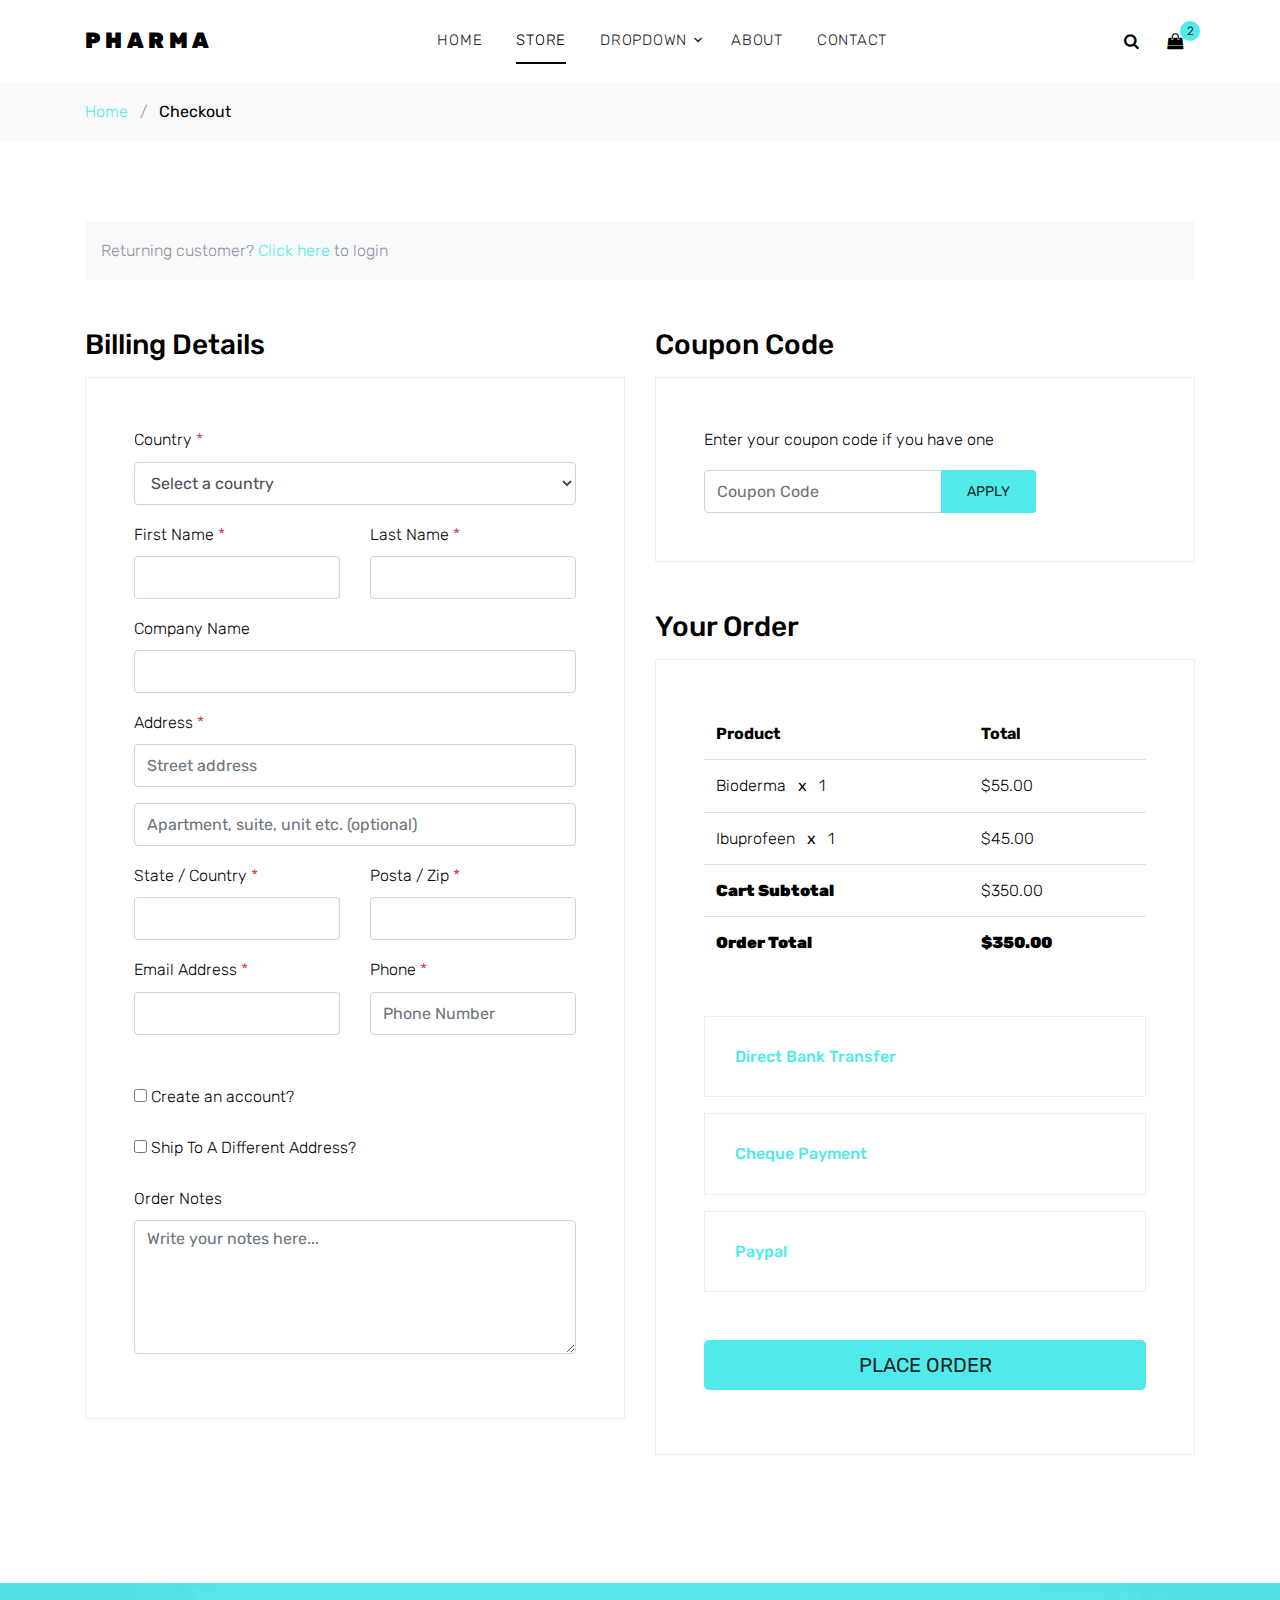
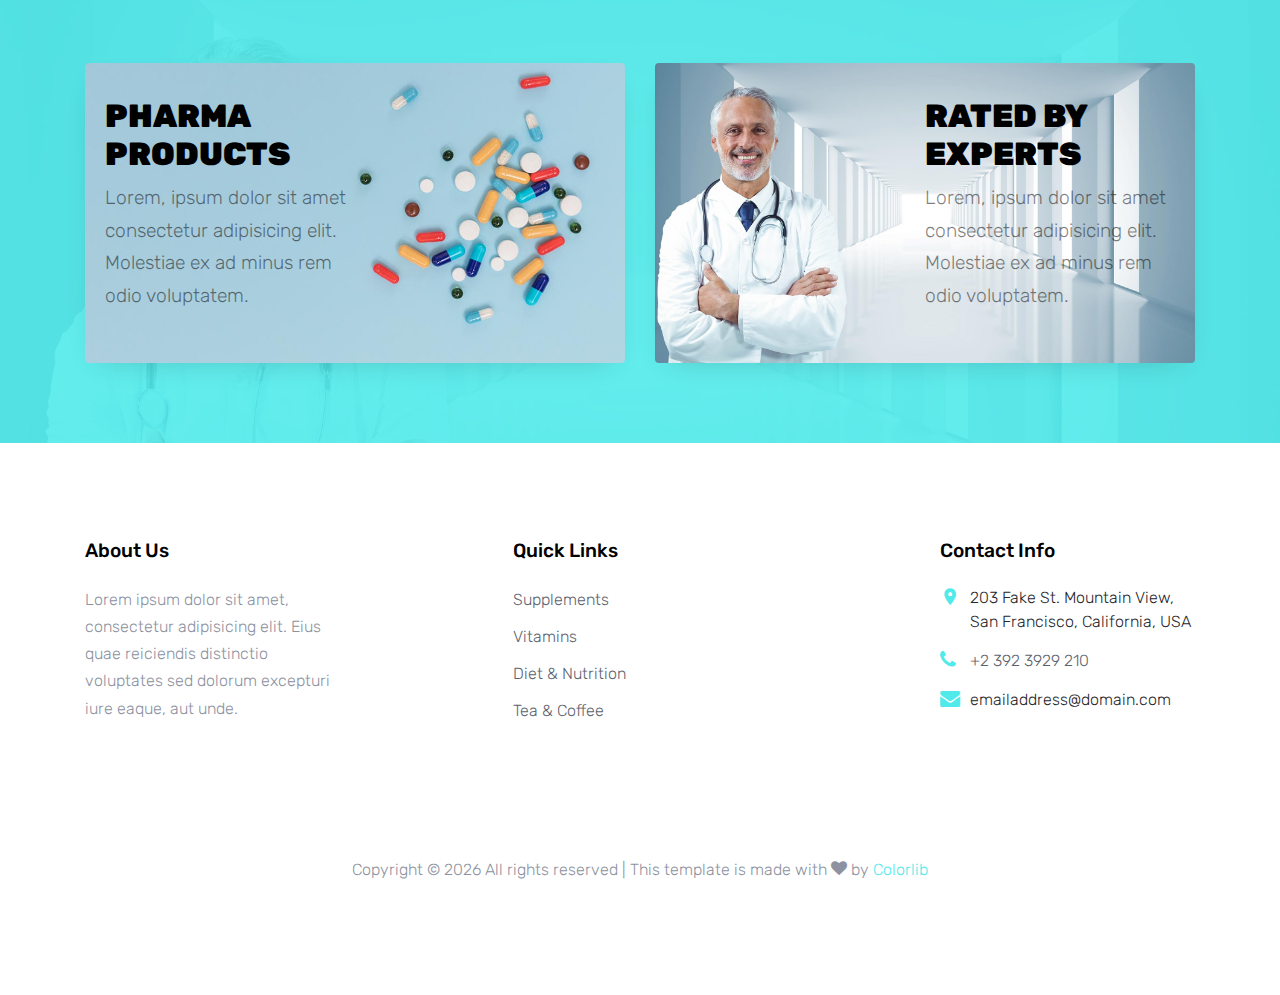
<file: checkout.html>
<!DOCTYPE html>
<html lang="en">

<head>
  <title>Pharma &mdash; Colorlib Template</title>
  <meta charset="utf-8">
  <meta name="viewport" content="width=device-width, initial-scale=1, shrink-to-fit=no">

  <link href="https://fonts.googleapis.com/css?family=Rubik:400,700|Crimson+Text:400,400i" rel="stylesheet">
  <link rel="stylesheet" href="fonts/icomoon/style.css">

  <link rel="stylesheet" href="css/bootstrap.min.css">
  <link rel="stylesheet" href="css/magnific-popup.css">
  <link rel="stylesheet" href="css/jquery-ui.css">
  <link rel="stylesheet" href="css/owl.carousel.min.css">
  <link rel="stylesheet" href="css/owl.theme.default.min.css">


  <link rel="stylesheet" href="css/aos.css">

  <link rel="stylesheet" href="css/style.css">

</head>

<body>

  <div class="site-wrap">


    <div class="site-navbar py-2">

      <div class="search-wrap">
        <div class="container">
          <a href="#" class="search-close js-search-close"><span class="icon-close2"></span></a>
          <form action="#" method="post">
            <input type="text" class="form-control" placeholder="Search keyword and hit enter...">
          </form>
        </div>
      </div>

      <div class="container">
        <div class="d-flex align-items-center justify-content-between">
          <div class="logo">
            <div class="site-logo">
              <a href="index.html" class="js-logo-clone">Pharma</a>
            </div>
          </div>
          <div class="main-nav d-none d-lg-block">
            <nav class="site-navigation text-right text-md-center" role="navigation">
              <ul class="site-menu js-clone-nav d-none d-lg-block">
                <li><a href="index.html">Home</a></li>
                <li class="active"><a href="shop.html">Store</a></li>
                <li class="has-children">
                  <a href="#">Dropdown</a>
                  <ul class="dropdown">
                    <li><a href="#">Supplements</a></li>
                    <li class="has-children">
                      <a href="#">Vitamins</a>
                      <ul class="dropdown">
                        <li><a href="#">Supplements</a></li>
                        <li><a href="#">Vitamins</a></li>
                        <li><a href="#">Diet &amp; Nutrition</a></li>
                        <li><a href="#">Tea &amp; Coffee</a></li>
                      </ul>
                    </li>
                    <li><a href="#">Diet &amp; Nutrition</a></li>
                    <li><a href="#">Tea &amp; Coffee</a></li>

                  </ul>
                </li>
                <li><a href="about.html">About</a></li>
                <li><a href="contact.html">Contact</a></li>
              </ul>
            </nav>
          </div>
          <div class="icons">
            <a href="#" class="icons-btn d-inline-block js-search-open"><span class="icon-search"></span></a>
            <a href="cart.html" class="icons-btn d-inline-block bag">
              <span class="icon-shopping-bag"></span>
              <span class="number">2</span>
            </a>
            <a href="#" class="site-menu-toggle js-menu-toggle ml-3 d-inline-block d-lg-none"><span
                class="icon-menu"></span></a>
          </div>
        </div>
      </div>
    </div>

    <div class="bg-light py-3">
      <div class="container">
        <div class="row">
          <div class="col-md-12 mb-0">
            <a href="index.html">Home</a> <span class="mx-2 mb-0">/</span>
            <strong class="text-black">Checkout</strong>
          </div>
        </div>
      </div>
    </div>

    <div class="site-section">
      <div class="container">
        <div class="row mb-5">
          <div class="col-md-12">
            <div class="bg-light rounded p-3">
              <p class="mb-0">Returning customer? <a href="#" class="d-inline-block">Click here</a> to login</p>
            </div>
          </div>
        </div>
        <div class="row">
          <div class="col-md-6 mb-5 mb-md-0">
            <h2 class="h3 mb-3 text-black">Billing Details</h2>
            <div class="p-3 p-lg-5 border">
              <div class="form-group">
                <label for="c_country" class="text-black">Country <span class="text-danger">*</span></label>
                <select id="c_country" class="form-control">
                  <option value="1">Select a country</option>
                  <option value="2">bangladesh</option>
                  <option value="3">Algeria</option>
                  <option value="4">Afghanistan</option>
                  <option value="5">Ghana</option>
                  <option value="6">Albania</option>
                  <option value="7">Bahrain</option>
                  <option value="8">Colombia</option>
                  <option value="9">Dominican Republic</option>
                </select>
              </div>
              <div class="form-group row">
                <div class="col-md-6">
                  <label for="c_fname" class="text-black">First Name <span class="text-danger">*</span></label>
                  <input type="text" class="form-control" id="c_fname" name="c_fname">
                </div>
                <div class="col-md-6">
                  <label for="c_lname" class="text-black">Last Name <span class="text-danger">*</span></label>
                  <input type="text" class="form-control" id="c_lname" name="c_lname">
                </div>
              </div>
    
              <div class="form-group row">
                <div class="col-md-12">
                  <label for="c_companyname" class="text-black">Company Name </label>
                  <input type="text" class="form-control" id="c_companyname" name="c_companyname">
                </div>
              </div>
    
              <div class="form-group row">
                <div class="col-md-12">
                  <label for="c_address" class="text-black">Address <span class="text-danger">*</span></label>
                  <input type="text" class="form-control" id="c_address" name="c_address" placeholder="Street address">
                </div>
              </div>
    
              <div class="form-group">
                <input type="text" class="form-control" placeholder="Apartment, suite, unit etc. (optional)">
              </div>
    
              <div class="form-group row">
                <div class="col-md-6">
                  <label for="c_state_country" class="text-black">State / Country <span class="text-danger">*</span></label>
                  <input type="text" class="form-control" id="c_state_country" name="c_state_country">
                </div>
                <div class="col-md-6">
                  <label for="c_postal_zip" class="text-black">Posta / Zip <span class="text-danger">*</span></label>
                  <input type="text" class="form-control" id="c_postal_zip" name="c_postal_zip">
                </div>
              </div>
    
              <div class="form-group row mb-5">
                <div class="col-md-6">
                  <label for="c_email_address" class="text-black">Email Address <span class="text-danger">*</span></label>
                  <input type="text" class="form-control" id="c_email_address" name="c_email_address">
                </div>
                <div class="col-md-6">
                  <label for="c_phone" class="text-black">Phone <span class="text-danger">*</span></label>
                  <input type="text" class="form-control" id="c_phone" name="c_phone" placeholder="Phone Number">
                </div>
              </div>
    
              <div class="form-group">
                <label for="c_create_account" class="text-black" data-toggle="collapse" href="#create_an_account"
                  role="button" aria-expanded="false" aria-controls="create_an_account"><input type="checkbox" value="1"
                    id="c_create_account"> Create an account?</label>
                <div class="collapse" id="create_an_account">
                  <div class="py-2">
                    <p class="mb-3">Create an account by entering the information below. If you are a returning customer
                      please login at the top of the page.</p>
                    <div class="form-group">
                      <label for="c_account_password" class="text-black">Account Password</label>
                      <input type="email" class="form-control" id="c_account_password" name="c_account_password"
                        placeholder="">
                    </div>
                  </div>
                </div>
              </div>
    
    
              <div class="form-group">
                <label for="c_ship_different_address" class="text-black" data-toggle="collapse"
                  href="#ship_different_address" role="button" aria-expanded="false"
                  aria-controls="ship_different_address"><input type="checkbox" value="1" id="c_ship_different_address">
                  Ship To A Different Address?</label>
                <div class="collapse" id="ship_different_address">
                  <div class="py-2">
    
                    <div class="form-group">
                      <label for="c_diff_country" class="text-black">Country <span class="text-danger">*</span></label>
                      <select id="c_diff_country" class="form-control">
                        <option value="1">Select a country</option>
                        <option value="2">bangladesh</option>
                        <option value="3">Algeria</option>
                        <option value="4">Afghanistan</option>
                        <option value="5">Ghana</option>
                        <option value="6">Albania</option>
                        <option value="7">Bahrain</option>
                        <option value="8">Colombia</option>
                        <option value="9">Dominican Republic</option>
                      </select>
                    </div>
    
    
                    <div class="form-group row">
                      <div class="col-md-6">
                        <label for="c_diff_fname" class="text-black">First Name <span class="text-danger">*</span></label>
                        <input type="text" class="form-control" id="c_diff_fname" name="c_diff_fname">
                      </div>
                      <div class="col-md-6">
                        <label for="c_diff_lname" class="text-black">Last Name <span class="text-danger">*</span></label>
                        <input type="text" class="form-control" id="c_diff_lname" name="c_diff_lname">
                      </div>
                    </div>
    
                    <div class="form-group row">
                      <div class="col-md-12">
                        <label for="c_diff_companyname" class="text-black">Company Name </label>
                        <input type="text" class="form-control" id="c_diff_companyname" name="c_diff_companyname">
                      </div>
                    </div>
    
                    <div class="form-group row">
                      <div class="col-md-12">
                        <label for="c_diff_address" class="text-black">Address <span class="text-danger">*</span></label>
                        <input type="text" class="form-control" id="c_diff_address" name="c_diff_address"
                          placeholder="Street address">
                      </div>
                    </div>
    
                    <div class="form-group">
                      <input type="text" class="form-control" placeholder="Apartment, suite, unit etc. (optional)">
                    </div>
    
                    <div class="form-group row">
                      <div class="col-md-6">
                        <label for="c_diff_state_country" class="text-black">State / Country <span
                            class="text-danger">*</span></label>
                        <input type="text" class="form-control" id="c_diff_state_country" name="c_diff_state_country">
                      </div>
                      <div class="col-md-6">
                        <label for="c_diff_postal_zip" class="text-black">Posta / Zip <span
                            class="text-danger">*</span></label>
                        <input type="text" class="form-control" id="c_diff_postal_zip" name="c_diff_postal_zip">
                      </div>
                    </div>
    
                    <div class="form-group row mb-5">
                      <div class="col-md-6">
                        <label for="c_diff_email_address" class="text-black">Email Address <span
                            class="text-danger">*</span></label>
                        <input type="text" class="form-control" id="c_diff_email_address" name="c_diff_email_address">
                      </div>
                      <div class="col-md-6">
                        <label for="c_diff_phone" class="text-black">Phone <span class="text-danger">*</span></label>
                        <input type="text" class="form-control" id="c_diff_phone" name="c_diff_phone"
                          placeholder="Phone Number">
                      </div>
                    </div>
    
                  </div>
    
                </div>
              </div>
    
              <div class="form-group">
                <label for="c_order_notes" class="text-black">Order Notes</label>
                <textarea name="c_order_notes" id="c_order_notes" cols="30" rows="5" class="form-control"
                  placeholder="Write your notes here..."></textarea>
              </div>
    
            </div>
          </div>
          <div class="col-md-6">
    
            <div class="row mb-5">
              <div class="col-md-12">
                <h2 class="h3 mb-3 text-black">Coupon Code</h2>
                <div class="p-3 p-lg-5 border">
    
                  <label for="c_code" class="text-black mb-3">Enter your coupon code if you have one</label>
                  <div class="input-group w-75">
                    <input type="text" class="form-control" id="c_code" placeholder="Coupon Code" aria-label="Coupon Code"
                      aria-describedby="button-addon2">
                    <div class="input-group-append">
                      <button class="btn btn-primary btn-sm px-4" type="button" id="button-addon2">Apply</button>
                    </div>
                  </div>
    
                </div>
              </div>
            </div>
    
            <div class="row mb-5">
              <div class="col-md-12">
                <h2 class="h3 mb-3 text-black">Your Order</h2>
                <div class="p-3 p-lg-5 border">
                  <table class="table site-block-order-table mb-5">
                    <thead>
                      <th>Product</th>
                      <th>Total</th>
                    </thead>
                    <tbody>
                      <tr>
                        <td>Bioderma <strong class="mx-2">x</strong> 1</td>
                        <td>$55.00</td>
                      </tr>
                      <tr>
                        <td>Ibuprofeen <strong class="mx-2">x</strong> 1</td>
                        <td>$45.00</td>
                      </tr>
                      <tr>
                        <td class="text-black font-weight-bold"><strong>Cart Subtotal</strong></td>
                        <td class="text-black">$350.00</td>
                      </tr>
                      <tr>
                        <td class="text-black font-weight-bold"><strong>Order Total</strong></td>
                        <td class="text-black font-weight-bold"><strong>$350.00</strong></td>
                      </tr>
                    </tbody>
                  </table>
    
                  <div class="border mb-3">
                    <h3 class="h6 mb-0"><a class="d-block" data-toggle="collapse" href="#collapsebank" role="button"
                        aria-expanded="false" aria-controls="collapsebank">Direct Bank Transfer</a></h3>
    
                    <div class="collapse" id="collapsebank">
                      <div class="py-2 px-4">
                        <p class="mb-0">Make your payment directly into our bank account. Please use your Order ID as the
                          payment reference. Your order won’t be shipped until the funds have cleared in our account.</p>
                      </div>
                    </div>
                  </div>
    
                  <div class="border mb-3">
                    <h3 class="h6 mb-0"><a class="d-block" data-toggle="collapse" href="#collapsecheque" role="button"
                        aria-expanded="false" aria-controls="collapsecheque">Cheque Payment</a></h3>
    
                    <div class="collapse" id="collapsecheque">
                      <div class="py-2 px-4">
                        <p class="mb-0">Make your payment directly into our bank account. Please use your Order ID as the
                          payment reference. Your order won’t be shipped until the funds have cleared in our account.</p>
                      </div>
                    </div>
                  </div>
    
                  <div class="border mb-5">
                    <h3 class="h6 mb-0"><a class="d-block" data-toggle="collapse" href="#collapsepaypal" role="button"
                        aria-expanded="false" aria-controls="collapsepaypal">Paypal</a></h3>
    
                    <div class="collapse" id="collapsepaypal">
                      <div class="py-2 px-4">
                        <p class="mb-0">Make your payment directly into our bank account. Please use your Order ID as the
                          payment reference. Your order won’t be shipped until the funds have cleared in our account.</p>
                      </div>
                    </div>
                  </div>
    
                  <div class="form-group">
                    <button class="btn btn-primary btn-lg btn-block" onclick="window.location='thankyou.html'">Place
                      Order</button>
                  </div>
    
                </div>
              </div>
            </div>
    
          </div>
        </div>
        <!-- </form> -->
      </div>
    </div>
    

    <div class="site-section bg-secondary bg-image" style="background-image: url('images/bg_2.jpg');">
      <div class="container">
        <div class="row align-items-stretch">
          <div class="col-lg-6 mb-5 mb-lg-0">
            <a href="#" class="banner-1 h-100 d-flex" style="background-image: url('images/bg_1.jpg');">
              <div class="banner-1-inner align-self-center">
                <h2>Pharma Products</h2>
                <p>Lorem, ipsum dolor sit amet consectetur adipisicing elit. Molestiae ex ad minus rem odio voluptatem.
                </p>
              </div>
            </a>
          </div>
          <div class="col-lg-6 mb-5 mb-lg-0">
            <a href="#" class="banner-1 h-100 d-flex" style="background-image: url('images/bg_2.jpg');">
              <div class="banner-1-inner ml-auto  align-self-center">
                <h2>Rated by Experts</h2>
                <p>Lorem, ipsum dolor sit amet consectetur adipisicing elit. Molestiae ex ad minus rem odio voluptatem.
                </p>
              </div>
            </a>
          </div>
        </div>
      </div>
    </div>


    <footer class="site-footer">
      <div class="container">
        <div class="row">
          <div class="col-md-6 col-lg-3 mb-4 mb-lg-0">

            <div class="block-7">
              <h3 class="footer-heading mb-4">About Us</h3>
              <p>Lorem ipsum dolor sit amet, consectetur adipisicing elit. Eius quae reiciendis distinctio voluptates
                sed dolorum excepturi iure eaque, aut unde.</p>
            </div>

          </div>
          <div class="col-lg-3 mx-auto mb-5 mb-lg-0">
            <h3 class="footer-heading mb-4">Quick Links</h3>
            <ul class="list-unstyled">
              <li><a href="#">Supplements</a></li>
              <li><a href="#">Vitamins</a></li>
              <li><a href="#">Diet &amp; Nutrition</a></li>
              <li><a href="#">Tea &amp; Coffee</a></li>
            </ul>
          </div>

          <div class="col-md-6 col-lg-3">
            <div class="block-5 mb-5">
              <h3 class="footer-heading mb-4">Contact Info</h3>
              <ul class="list-unstyled">
                <li class="address">203 Fake St. Mountain View, San Francisco, California, USA</li>
                <li class="phone"><a href="tel://23923929210">+2 392 3929 210</a></li>
                <li class="email">emailaddress@domain.com</li>
              </ul>
            </div>


          </div>
        </div>
        <div class="row pt-5 mt-5 text-center">
          <div class="col-md-12">
            <p>
              <!-- Link back to Colorlib can't be removed. Template is licensed under CC BY 3.0. -->
              Copyright &copy;
              <script>document.write(new Date().getFullYear());</script> All rights reserved | This template is made
              with <i class="icon-heart" aria-hidden="true"></i> by <a href="https://colorlib.com" target="_blank"
                class="text-primary">Colorlib</a>
              <!-- Link back to Colorlib can't be removed. Template is licensed under CC BY 3.0. -->
            </p>
          </div>

        </div>
      </div>
    </footer>
  </div>

  <script src="js/jquery-3.3.1.min.js"></script>
  <script src="js/jquery-ui.js"></script>
  <script src="js/popper.min.js"></script>
  <script src="js/bootstrap.min.js"></script>
  <script src="js/owl.carousel.min.js"></script>
  <script src="js/jquery.magnific-popup.min.js"></script>
  <script src="js/aos.js"></script>

  <script src="js/main.js"></script>

</body>

</html>
</file>
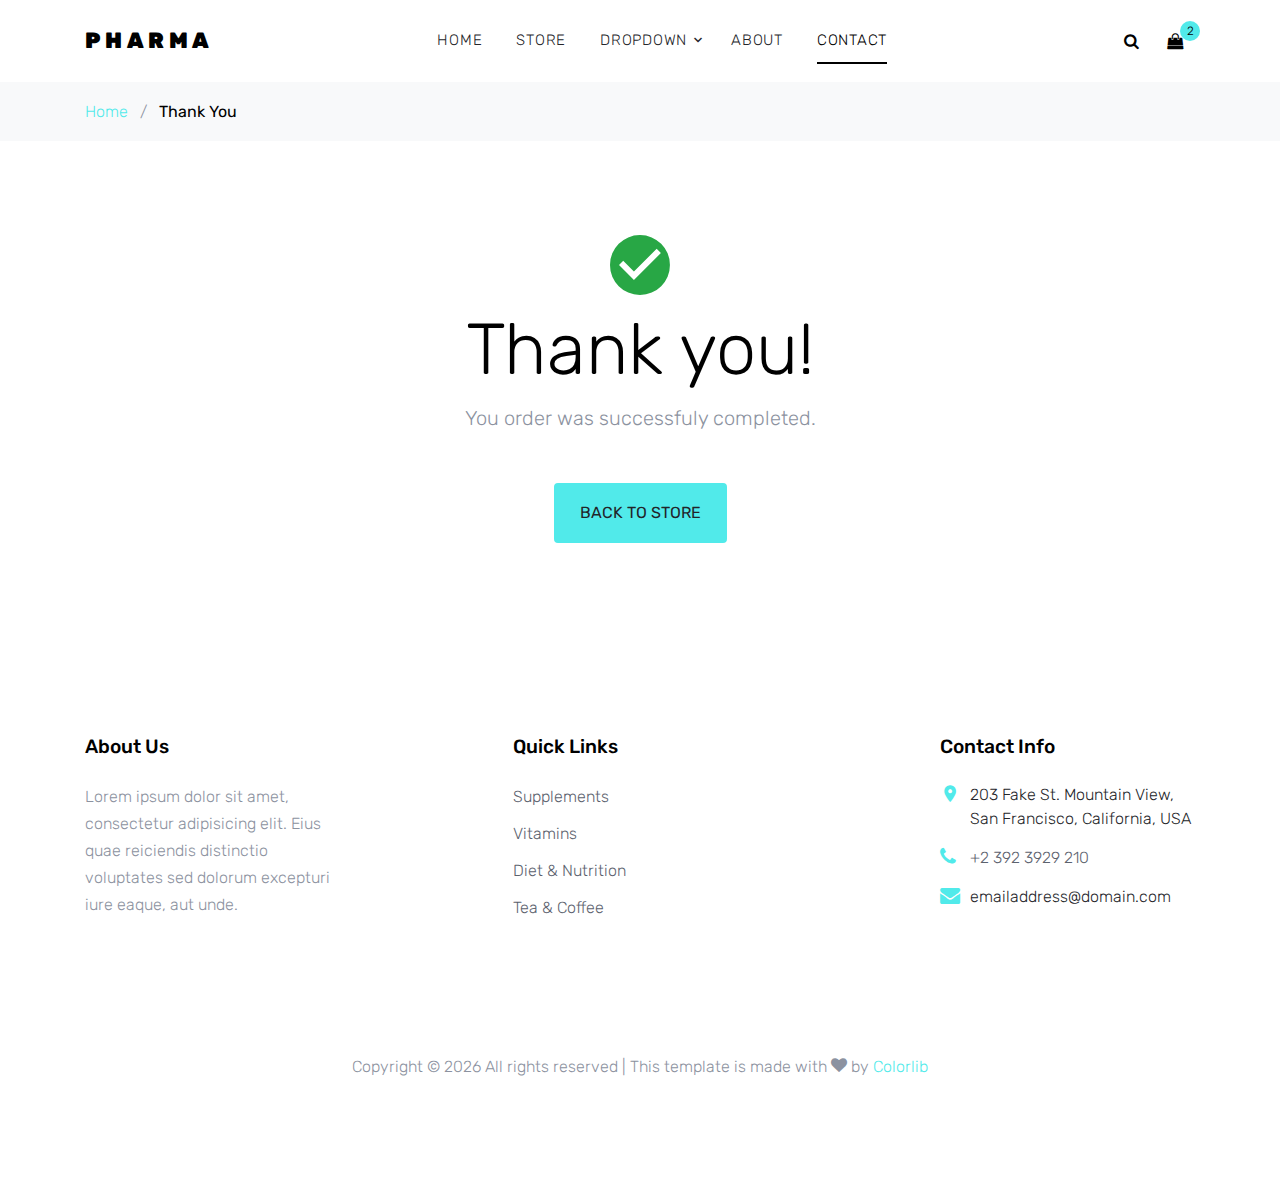
<file: thankyou.html>
<!DOCTYPE html>
<html lang="en">

<head>
  <title>Pharma &mdash; Colorlib Template</title>
  <meta charset="utf-8">
  <meta name="viewport" content="width=device-width, initial-scale=1, shrink-to-fit=no">

  <link href="https://fonts.googleapis.com/css?family=Rubik:400,700|Crimson+Text:400,400i" rel="stylesheet">
  <link rel="stylesheet" href="fonts/icomoon/style.css">

  <link rel="stylesheet" href="css/bootstrap.min.css">
  <link rel="stylesheet" href="css/magnific-popup.css">
  <link rel="stylesheet" href="css/jquery-ui.css">
  <link rel="stylesheet" href="css/owl.carousel.min.css">
  <link rel="stylesheet" href="css/owl.theme.default.min.css">


  <link rel="stylesheet" href="css/aos.css">

  <link rel="stylesheet" href="css/style.css">

</head>

<body>

  <div class="site-wrap">


    <div class="site-navbar py-2">

      <div class="search-wrap">
        <div class="container">
          <a href="#" class="search-close js-search-close"><span class="icon-close2"></span></a>
          <form action="#" method="post">
            <input type="text" class="form-control" placeholder="Search keyword and hit enter...">
          </form>
        </div>
      </div>

      <div class="container">
        <div class="d-flex align-items-center justify-content-between">
          <div class="logo">
            <div class="site-logo">
              <a href="index.html" class="js-logo-clone">Pharma</a>
            </div>
          </div>
          <div class="main-nav d-none d-lg-block">
            <nav class="site-navigation text-right text-md-center" role="navigation">
              <ul class="site-menu js-clone-nav d-none d-lg-block">
                <li><a href="index.html">Home</a></li>
                <li><a href="shop.html">Store</a></li>
                <li class="has-children">
                  <a href="#">Dropdown</a>
                  <ul class="dropdown">
                    <li><a href="#">Supplements</a></li>
                    <li class="has-children">
                      <a href="#">Vitamins</a>
                      <ul class="dropdown">
                        <li><a href="#">Supplements</a></li>
                        <li><a href="#">Vitamins</a></li>
                        <li><a href="#">Diet &amp; Nutrition</a></li>
                        <li><a href="#">Tea &amp; Coffee</a></li>
                      </ul>
                    </li>
                    <li><a href="#">Diet &amp; Nutrition</a></li>
                    <li><a href="#">Tea &amp; Coffee</a></li>

                  </ul>
                </li>
                <li><a href="about.html">About</a></li>
                <li class="active"><a href="contact.html">Contact</a></li>
              </ul>
            </nav>
          </div>
          <div class="icons">
            <a href="#" class="icons-btn d-inline-block js-search-open"><span class="icon-search"></span></a>
            <a href="cart.html" class="icons-btn d-inline-block bag">
              <span class="icon-shopping-bag"></span>
              <span class="number">2</span>
            </a>
            <a href="#" class="site-menu-toggle js-menu-toggle ml-3 d-inline-block d-lg-none"><span
                class="icon-menu"></span></a>
          </div>
        </div>
      </div>
    </div>

    <div class="bg-light py-3">
      <div class="container">
        <div class="row">
          <div class="col-md-12 mb-0"><a href="index.html">Home</a> <span class="mx-2 mb-0">/</span> <strong
              class="text-black">Thank You</strong></div>
        </div>
      </div>
    </div>
    
    <div class="site-section">
      <div class="container">
        <div class="row">
          <div class="col-md-12 text-center">
            <span class="icon-check_circle display-3 text-success"></span>
            <h2 class="display-3 text-black">Thank you!</h2>
            <p class="lead mb-5">You order was successfuly completed.</p>
            <p><a href="shop.html" class="btn btn-md height-auto px-4 py-3 btn-primary">Back to store</a></p>
          </div>
        </div>
      </div>
    </div>


    <footer class="site-footer">
      <div class="container">
        <div class="row">
          <div class="col-md-6 col-lg-3 mb-4 mb-lg-0">

            <div class="block-7">
              <h3 class="footer-heading mb-4">About Us</h3>
              <p>Lorem ipsum dolor sit amet, consectetur adipisicing elit. Eius quae reiciendis distinctio voluptates
                sed dolorum excepturi iure eaque, aut unde.</p>
            </div>

          </div>
          <div class="col-lg-3 mx-auto mb-5 mb-lg-0">
            <h3 class="footer-heading mb-4">Quick Links</h3>
            <ul class="list-unstyled">
              <li><a href="#">Supplements</a></li>
              <li><a href="#">Vitamins</a></li>
              <li><a href="#">Diet &amp; Nutrition</a></li>
              <li><a href="#">Tea &amp; Coffee</a></li>
            </ul>
          </div>

          <div class="col-md-6 col-lg-3">
            <div class="block-5 mb-5">
              <h3 class="footer-heading mb-4">Contact Info</h3>
              <ul class="list-unstyled">
                <li class="address">203 Fake St. Mountain View, San Francisco, California, USA</li>
                <li class="phone"><a href="tel://23923929210">+2 392 3929 210</a></li>
                <li class="email">emailaddress@domain.com</li>
              </ul>
            </div>


          </div>
        </div>
        <div class="row pt-5 mt-5 text-center">
          <div class="col-md-12">
            <p>
              <!-- Link back to Colorlib can't be removed. Template is licensed under CC BY 3.0. -->
              Copyright &copy;
              <script>document.write(new Date().getFullYear());</script> All rights reserved | This template is made
              with <i class="icon-heart" aria-hidden="true"></i> by <a href="https://colorlib.com" target="_blank"
                class="text-primary">Colorlib</a>
              <!-- Link back to Colorlib can't be removed. Template is licensed under CC BY 3.0. -->
            </p>
          </div>

        </div>
      </div>
    </footer>
  </div>

  <script src="js/jquery-3.3.1.min.js"></script>
  <script src="js/jquery-ui.js"></script>
  <script src="js/popper.min.js"></script>
  <script src="js/bootstrap.min.js"></script>
  <script src="js/owl.carousel.min.js"></script>
  <script src="js/jquery.magnific-popup.min.js"></script>
  <script src="js/aos.js"></script>

  <script src="js/main.js"></script>

</body>

</html>
</file>
<file: fonts/icomoon/style.css>
@font-face {
  font-family: 'icomoon';
  font-display: auto;
  src:  url('fonts/icomoon.eot?10si43');
  src:  url('fonts/icomoon.eot?10si43#iefix') format('embedded-opentype'),
    url('fonts/icomoon.ttf?10si43') format('truetype'),
    url('fonts/icomoon.woff?10si43') format('woff'),
    url('fonts/icomoon.svg?10si43#icomoon') format('svg');
  font-weight: normal;
  font-style: normal;
}

[class^="icon-"], [class*=" icon-"] {
  /* use !important to prevent issues with browser extensions that change fonts */
  font-family: 'icomoon' !important;
  speak: none;
  font-style: normal;
  font-weight: normal;
  font-variant: normal;
  text-transform: none;
  line-height: 1;

  /* Better Font Rendering =========== */
  -webkit-font-smoothing: antialiased;
  -moz-osx-font-smoothing: grayscale;
}

.icon-asterisk:before {
  content: "\f069";
}
.icon-plus:before {
  content: "\f067";
}
.icon-question:before {
  content: "\f128";
}
.icon-minus:before {
  content: "\f068";
}
.icon-glass:before {
  content: "\f000";
}
.icon-music:before {
  content: "\f001";
}
.icon-search:before {
  content: "\f002";
}
.icon-envelope-o:before {
  content: "\f003";
}
.icon-heart:before {
  content: "\f004";
}
.icon-star:before {
  content: "\f005";
}
.icon-star-o:before {
  content: "\f006";
}
.icon-user:before {
  content: "\f007";
}
.icon-film:before {
  content: "\f008";
}
.icon-th-large:before {
  content: "\f009";
}
.icon-th:before {
  content: "\f00a";
}
.icon-th-list:before {
  content: "\f00b";
}
.icon-check:before {
  content: "\f00c";
}
.icon-close:before {
  content: "\f00d";
}
.icon-remove:before {
  content: "\f00d";
}
.icon-times:before {
  content: "\f00d";
}
.icon-search-plus:before {
  content: "\f00e";
}
.icon-search-minus:before {
  content: "\f010";
}
.icon-power-off:before {
  content: "\f011";
}
.icon-signal:before {
  content: "\f012";
}
.icon-cog:before {
  content: "\f013";
}
.icon-gear:before {
  content: "\f013";
}
.icon-trash-o:before {
  content: "\f014";
}
.icon-home:before {
  content: "\f015";
}
.icon-file-o:before {
  content: "\f016";
}
.icon-clock-o:before {
  content: "\f017";
}
.icon-road:before {
  content: "\f018";
}
.icon-download:before {
  content: "\f019";
}
.icon-arrow-circle-o-down:before {
  content: "\f01a";
}
.icon-arrow-circle-o-up:before {
  content: "\f01b";
}
.icon-inbox:before {
  content: "\f01c";
}
.icon-play-circle-o:before {
  content: "\f01d";
}
.icon-repeat:before {
  content: "\f01e";
}
.icon-rotate-right:before {
  content: "\f01e";
}
.icon-refresh:before {
  content: "\f021";
}
.icon-list-alt:before {
  content: "\f022";
}
.icon-lock:before {
  content: "\f023";
}
.icon-flag:before {
  content: "\f024";
}
.icon-headphones:before {
  content: "\f025";
}
.icon-volume-off:before {
  content: "\f026";
}
.icon-volume-down:before {
  content: "\f027";
}
.icon-volume-up:before {
  content: "\f028";
}
.icon-qrcode:before {
  content: "\f029";
}
.icon-barcode:before {
  content: "\f02a";
}
.icon-tag:before {
  content: "\f02b";
}
.icon-tags:before {
  content: "\f02c";
}
.icon-book:before {
  content: "\f02d";
}
.icon-bookmark:before {
  content: "\f02e";
}
.icon-print:before {
  content: "\f02f";
}
.icon-camera:before {
  content: "\f030";
}
.icon-font:before {
  content: "\f031";
}
.icon-bold:before {
  content: "\f032";
}
.icon-italic:before {
  content: "\f033";
}
.icon-text-height:before {
  content: "\f034";
}
.icon-text-width:before {
  content: "\f035";
}
.icon-align-left:before {
  content: "\f036";
}
.icon-align-center:before {
  content: "\f037";
}
.icon-align-right:before {
  content: "\f038";
}
.icon-align-justify:before {
  content: "\f039";
}
.icon-list:before {
  content: "\f03a";
}
.icon-dedent:before {
  content: "\f03b";
}
.icon-outdent:before {
  content: "\f03b";
}
.icon-indent:before {
  content: "\f03c";
}
.icon-video-camera:before {
  content: "\f03d";
}
.icon-image:before {
  content: "\f03e";
}
.icon-photo:before {
  content: "\f03e";
}
.icon-picture-o:before {
  content: "\f03e";
}
.icon-pencil:before {
  content: "\f040";
}
.icon-map-marker:before {
  content: "\f041";
}
.icon-adjust:before {
  content: "\f042";
}
.icon-tint:before {
  content: "\f043";
}
.icon-edit:before {
  content: "\f044";
}
.icon-pencil-square-o:before {
  content: "\f044";
}
.icon-share-square-o:before {
  content: "\f045";
}
.icon-check-square-o:before {
  content: "\f046";
}
.icon-arrows:before {
  content: "\f047";
}
.icon-step-backward:before {
  content: "\f048";
}
.icon-fast-backward:before {
  content: "\f049";
}
.icon-backward:before {
  content: "\f04a";
}
.icon-play:before {
  content: "\f04b";
}
.icon-pause:before {
  content: "\f04c";
}
.icon-stop:before {
  content: "\f04d";
}
.icon-forward:before {
  content: "\f04e";
}
.icon-fast-forward:before {
  content: "\f050";
}
.icon-step-forward:before {
  content: "\f051";
}
.icon-eject:before {
  content: "\f052";
}
.icon-chevron-left:before {
  content: "\f053";
}
.icon-chevron-right:before {
  content: "\f054";
}
.icon-plus-circle:before {
  content: "\f055";
}
.icon-minus-circle:before {
  content: "\f056";
}
.icon-times-circle:before {
  content: "\f057";
}
.icon-check-circle:before {
  content: "\f058";
}
.icon-question-circle:before {
  content: "\f059";
}
.icon-info-circle:before {
  content: "\f05a";
}
.icon-crosshairs:before {
  content: "\f05b";
}
.icon-times-circle-o:before {
  content: "\f05c";
}
.icon-check-circle-o:before {
  content: "\f05d";
}
.icon-ban:before {
  content: "\f05e";
}
.icon-arrow-left:before {
  content: "\f060";
}
.icon-arrow-right:before {
  content: "\f061";
}
.icon-arrow-up:before {
  content: "\f062";
}
.icon-arrow-down:before {
  content: "\f063";
}
.icon-mail-forward:before {
  content: "\f064";
}
.icon-share:before {
  content: "\f064";
}
.icon-expand:before {
  content: "\f065";
}
.icon-compress:before {
  content: "\f066";
}
.icon-exclamation-circle:before {
  content: "\f06a";
}
.icon-gift:before {
  content: "\f06b";
}
.icon-leaf:before {
  content: "\f06c";
}
.icon-fire:before {
  content: "\f06d";
}
.icon-eye:before {
  content: "\f06e";
}
.icon-eye-slash:before {
  content: "\f070";
}
.icon-exclamation-triangle:before {
  content: "\f071";
}
.icon-warning:before {
  content: "\f071";
}
.icon-plane:before {
  content: "\f072";
}
.icon-calendar:before {
  content: "\f073";
}
.icon-random:before {
  content: "\f074";
}
.icon-comment:before {
  content: "\f075";
}
.icon-magnet:before {
  content: "\f076";
}
.icon-chevron-up:before {
  content: "\f077";
}
.icon-chevron-down:before {
  content: "\f078";
}
.icon-retweet:before {
  content: "\f079";
}
.icon-shopping-cart:before {
  content: "\f07a";
}
.icon-folder:before {
  content: "\f07b";
}
.icon-folder-open:before {
  content: "\f07c";
}
.icon-arrows-v:before {
  content: "\f07d";
}
.icon-arrows-h:before {
  content: "\f07e";
}
.icon-bar-chart:before {
  content: "\f080";
}
.icon-bar-chart-o:before {
  content: "\f080";
}
.icon-twitter-square:before {
  content: "\f081";
}
.icon-facebook-square:before {
  content: "\f082";
}
.icon-camera-retro:before {
  content: "\f083";
}
.icon-key:before {
  content: "\f084";
}
.icon-cogs:before {
  content: "\f085";
}
.icon-gears:before {
  content: "\f085";
}
.icon-comments:before {
  content: "\f086";
}
.icon-thumbs-o-up:before {
  content: "\f087";
}
.icon-thumbs-o-down:before {
  content: "\f088";
}
.icon-star-half:before {
  content: "\f089";
}
.icon-heart-o:before {
  content: "\f08a";
}
.icon-sign-out:before {
  content: "\f08b";
}
.icon-linkedin-square:before {
  content: "\f08c";
}
.icon-thumb-tack:before {
  content: "\f08d";
}
.icon-external-link:before {
  content: "\f08e";
}
.icon-sign-in:before {
  content: "\f090";
}
.icon-trophy:before {
  content: "\f091";
}
.icon-github-square:before {
  content: "\f092";
}
.icon-upload:before {
  content: "\f093";
}
.icon-lemon-o:before {
  content: "\f094";
}
.icon-phone:before {
  content: "\f095";
}
.icon-square-o:before {
  content: "\f096";
}
.icon-bookmark-o:before {
  content: "\f097";
}
.icon-phone-square:before {
  content: "\f098";
}
.icon-twitter:before {
  content: "\f099";
}
.icon-facebook:before {
  content: "\f09a";
}
.icon-facebook-f:before {
  content: "\f09a";
}
.icon-github:before {
  content: "\f09b";
}
.icon-unlock:before {
  content: "\f09c";
}
.icon-credit-card:before {
  content: "\f09d";
}
.icon-feed:before {
  content: "\f09e";
}
.icon-rss:before {
  content: "\f09e";
}
.icon-hdd-o:before {
  content: "\f0a0";
}
.icon-bullhorn:before {
  content: "\f0a1";
}
.icon-bell-o:before {
  content: "\f0a2";
}
.icon-certificate:before {
  content: "\f0a3";
}
.icon-hand-o-right:before {
  content: "\f0a4";
}
.icon-hand-o-left:before {
  content: "\f0a5";
}
.icon-hand-o-up:before {
  content: "\f0a6";
}
.icon-hand-o-down:before {
  content: "\f0a7";
}
.icon-arrow-circle-left:before {
  content: "\f0a8";
}
.icon-arrow-circle-right:before {
  content: "\f0a9";
}
.icon-arrow-circle-up:before {
  content: "\f0aa";
}
.icon-arrow-circle-down:before {
  content: "\f0ab";
}
.icon-globe:before {
  content: "\f0ac";
}
.icon-wrench:before {
  content: "\f0ad";
}
.icon-tasks:before {
  content: "\f0ae";
}
.icon-filter:before {
  content: "\f0b0";
}
.icon-briefcase:before {
  content: "\f0b1";
}
.icon-arrows-alt:before {
  content: "\f0b2";
}
.icon-group:before {
  content: "\f0c0";
}
.icon-users:before {
  content: "\f0c0";
}
.icon-chain:before {
  content: "\f0c1";
}
.icon-link:before {
  content: "\f0c1";
}
.icon-cloud:before {
  content: "\f0c2";
}
.icon-flask:before {
  content: "\f0c3";
}
.icon-cut:before {
  content: "\f0c4";
}
.icon-scissors:before {
  content: "\f0c4";
}
.icon-copy:before {
  content: "\f0c5";
}
.icon-files-o:before {
  content: "\f0c5";
}
.icon-paperclip:before {
  content: "\f0c6";
}
.icon-floppy-o:before {
  content: "\f0c7";
}
.icon-save:before {
  content: "\f0c7";
}
.icon-square:before {
  content: "\f0c8";
}
.icon-bars:before {
  content: "\f0c9";
}
.icon-navicon:before {
  content: "\f0c9";
}
.icon-reorder:before {
  content: "\f0c9";
}
.icon-list-ul:before {
  content: "\f0ca";
}
.icon-list-ol:before {
  content: "\f0cb";
}
.icon-strikethrough:before {
  content: "\f0cc";
}
.icon-underline:before {
  content: "\f0cd";
}
.icon-table:before {
  content: "\f0ce";
}
.icon-magic:before {
  content: "\f0d0";
}
.icon-truck:before {
  content: "\f0d1";
}
.icon-pinterest:before {
  content: "\f0d2";
}
.icon-pinterest-square:before {
  content: "\f0d3";
}
.icon-google-plus-square:before {
  content: "\f0d4";
}
.icon-google-plus:before {
  content: "\f0d5";
}
.icon-money:before {
  content: "\f0d6";
}
.icon-caret-down:before {
  content: "\f0d7";
}
.icon-caret-up:before {
  content: "\f0d8";
}
.icon-caret-left:before {
  content: "\f0d9";
}
.icon-caret-right:before {
  content: "\f0da";
}
.icon-columns:before {
  content: "\f0db";
}
.icon-sort:before {
  content: "\f0dc";
}
.icon-unsorted:before {
  content: "\f0dc";
}
.icon-sort-desc:before {
  content: "\f0dd";
}
.icon-sort-down:before {
  content: "\f0dd";
}
.icon-sort-asc:before {
  content: "\f0de";
}
.icon-sort-up:before {
  content: "\f0de";
}
.icon-envelope:before {
  content: "\f0e0";
}
.icon-linkedin:before {
  content: "\f0e1";
}
.icon-rotate-left:before {
  content: "\f0e2";
}
.icon-undo:before {
  content: "\f0e2";
}
.icon-gavel:before {
  content: "\f0e3";
}
.icon-legal:before {
  content: "\f0e3";
}
.icon-dashboard:before {
  content: "\f0e4";
}
.icon-tachometer:before {
  content: "\f0e4";
}
.icon-comment-o:before {
  content: "\f0e5";
}
.icon-comments-o:before {
  content: "\f0e6";
}
.icon-bolt:before {
  content: "\f0e7";
}
.icon-flash:before {
  content: "\f0e7";
}
.icon-sitemap:before {
  content: "\f0e8";
}
.icon-umbrella:before {
  content: "\f0e9";
}
.icon-clipboard:before {
  content: "\f0ea";
}
.icon-paste:before {
  content: "\f0ea";
}
.icon-lightbulb-o:before {
  content: "\f0eb";
}
.icon-exchange:before {
  content: "\f0ec";
}
.icon-cloud-download:before {
  content: "\f0ed";
}
.icon-cloud-upload:before {
  content: "\f0ee";
}
.icon-user-md:before {
  content: "\f0f0";
}
.icon-stethoscope:before {
  content: "\f0f1";
}
.icon-suitcase:before {
  content: "\f0f2";
}
.icon-bell:before {
  content: "\f0f3";
}
.icon-coffee:before {
  content: "\f0f4";
}
.icon-cutlery:before {
  content: "\f0f5";
}
.icon-file-text-o:before {
  content: "\f0f6";
}
.icon-building-o:before {
  content: "\f0f7";
}
.icon-hospital-o:before {
  content: "\f0f8";
}
.icon-ambulance:before {
  content: "\f0f9";
}
.icon-medkit:before {
  content: "\f0fa";
}
.icon-fighter-jet:before {
  content: "\f0fb";
}
.icon-beer:before {
  content: "\f0fc";
}
.icon-h-square:before {
  content: "\f0fd";
}
.icon-plus-square:before {
  content: "\f0fe";
}
.icon-angle-double-left:before {
  content: "\f100";
}
.icon-angle-double-right:before {
  content: "\f101";
}
.icon-angle-double-up:before {
  content: "\f102";
}
.icon-angle-double-down:before {
  content: "\f103";
}
.icon-angle-left:before {
  content: "\f104";
}
.icon-angle-right:before {
  content: "\f105";
}
.icon-angle-up:before {
  content: "\f106";
}
.icon-angle-down:before {
  content: "\f107";
}
.icon-desktop:before {
  content: "\f108";
}
.icon-laptop:before {
  content: "\f109";
}
.icon-tablet:before {
  content: "\f10a";
}
.icon-mobile:before {
  content: "\f10b";
}
.icon-mobile-phone:before {
  content: "\f10b";
}
.icon-circle-o:before {
  content: "\f10c";
}
.icon-quote-left:before {
  content: "\f10d";
}
.icon-quote-right:before {
  content: "\f10e";
}
.icon-spinner:before {
  content: "\f110";
}
.icon-circle:before {
  content: "\f111";
}
.icon-mail-reply:before {
  content: "\f112";
}
.icon-reply:before {
  content: "\f112";
}
.icon-github-alt:before {
  content: "\f113";
}
.icon-folder-o:before {
  content: "\f114";
}
.icon-folder-open-o:before {
  content: "\f115";
}
.icon-smile-o:before {
  content: "\f118";
}
.icon-frown-o:before {
  content: "\f119";
}
.icon-meh-o:before {
  content: "\f11a";
}
.icon-gamepad:before {
  content: "\f11b";
}
.icon-keyboard-o:before {
  content: "\f11c";
}
.icon-flag-o:before {
  content: "\f11d";
}
.icon-flag-checkered:before {
  content: "\f11e";
}
.icon-terminal:before {
  content: "\f120";
}
.icon-code:before {
  content: "\f121";
}
.icon-mail-reply-all:before {
  content: "\f122";
}
.icon-reply-all:before {
  content: "\f122";
}
.icon-star-half-empty:before {
  content: "\f123";
}
.icon-star-half-full:before {
  content: "\f123";
}
.icon-star-half-o:before {
  content: "\f123";
}
.icon-location-arrow:before {
  content: "\f124";
}
.icon-crop:before {
  content: "\f125";
}
.icon-code-fork:before {
  content: "\f126";
}
.icon-chain-broken:before {
  content: "\f127";
}
.icon-unlink:before {
  content: "\f127";
}
.icon-info:before {
  content: "\f129";
}
.icon-exclamation:before {
  content: "\f12a";
}
.icon-superscript:before {
  content: "\f12b";
}
.icon-subscript:before {
  content: "\f12c";
}
.icon-eraser:before {
  content: "\f12d";
}
.icon-puzzle-piece:before {
  content: "\f12e";
}
.icon-microphone:before {
  content: "\f130";
}
.icon-microphone-slash:before {
  content: "\f131";
}
.icon-shield:before {
  content: "\f132";
}
.icon-calendar-o:before {
  content: "\f133";
}
.icon-fire-extinguisher:before {
  content: "\f134";
}
.icon-rocket:before {
  content: "\f135";
}
.icon-maxcdn:before {
  content: "\f136";
}
.icon-chevron-circle-left:before {
  content: "\f137";
}
.icon-chevron-circle-right:before {
  content: "\f138";
}
.icon-chevron-circle-up:before {
  content: "\f139";
}
.icon-chevron-circle-down:before {
  content: "\f13a";
}
.icon-html5:before {
  content: "\f13b";
}
.icon-css3:before {
  content: "\f13c";
}
.icon-anchor:before {
  content: "\f13d";
}
.icon-unlock-alt:before {
  content: "\f13e";
}
.icon-bullseye:before {
  content: "\f140";
}
.icon-ellipsis-h:before {
  content: "\f141";
}
.icon-ellipsis-v:before {
  content: "\f142";
}
.icon-rss-square:before {
  content: "\f143";
}
.icon-play-circle:before {
  content: "\f144";
}
.icon-ticket:before {
  content: "\f145";
}
.icon-minus-square:before {
  content: "\f146";
}
.icon-minus-square-o:before {
  content: "\f147";
}
.icon-level-up:before {
  content: "\f148";
}
.icon-level-down:before {
  content: "\f149";
}
.icon-check-square:before {
  content: "\f14a";
}
.icon-pencil-square:before {
  content: "\f14b";
}
.icon-external-link-square:before {
  content: "\f14c";
}
.icon-share-square:before {
  content: "\f14d";
}
.icon-compass:before {
  content: "\f14e";
}
.icon-caret-square-o-down:before {
  content: "\f150";
}
.icon-toggle-down:before {
  content: "\f150";
}
.icon-caret-square-o-up:before {
  content: "\f151";
}
.icon-toggle-up:before {
  content: "\f151";
}
.icon-caret-square-o-right:before {
  content: "\f152";
}
.icon-toggle-right:before {
  content: "\f152";
}
.icon-eur:before {
  content: "\f153";
}
.icon-euro:before {
  content: "\f153";
}
.icon-gbp:before {
  content: "\f154";
}
.icon-dollar:before {
  content: "\f155";
}
.icon-usd:before {
  content: "\f155";
}
.icon-inr:before {
  content: "\f156";
}
.icon-rupee:before {
  content: "\f156";
}
.icon-cny:before {
  content: "\f157";
}
.icon-jpy:before {
  content: "\f157";
}
.icon-rmb:before {
  content: "\f157";
}
.icon-yen:before {
  content: "\f157";
}
.icon-rouble:before {
  content: "\f158";
}
.icon-rub:before {
  content: "\f158";
}
.icon-ruble:before {
  content: "\f158";
}
.icon-krw:before {
  content: "\f159";
}
.icon-won:before {
  content: "\f159";
}
.icon-bitcoin:before {
  content: "\f15a";
}
.icon-btc:before {
  content: "\f15a";
}
.icon-file:before {
  content: "\f15b";
}
.icon-file-text:before {
  content: "\f15c";
}
.icon-sort-alpha-asc:before {
  content: "\f15d";
}
.icon-sort-alpha-desc:before {
  content: "\f15e";
}
.icon-sort-amount-asc:before {
  content: "\f160";
}
.icon-sort-amount-desc:before {
  content: "\f161";
}
.icon-sort-numeric-asc:before {
  content: "\f162";
}
.icon-sort-numeric-desc:before {
  content: "\f163";
}
.icon-thumbs-up:before {
  content: "\f164";
}
.icon-thumbs-down:before {
  content: "\f165";
}
.icon-youtube-square:before {
  content: "\f166";
}
.icon-youtube:before {
  content: "\f167";
}
.icon-xing:before {
  content: "\f168";
}
.icon-xing-square:before {
  content: "\f169";
}
.icon-youtube-play:before {
  content: "\f16a";
}
.icon-dropbox:before {
  content: "\f16b";
}
.icon-stack-overflow:before {
  content: "\f16c";
}
.icon-instagram:before {
  content: "\f16d";
}
.icon-flickr:before {
  content: "\f16e";
}
.icon-adn:before {
  content: "\f170";
}
.icon-bitbucket:before {
  content: "\f171";
}
.icon-bitbucket-square:before {
  content: "\f172";
}
.icon-tumblr:before {
  content: "\f173";
}
.icon-tumblr-square:before {
  content: "\f174";
}
.icon-long-arrow-down:before {
  content: "\f175";
}
.icon-long-arrow-up:before {
  content: "\f176";
}
.icon-long-arrow-left:before {
  content: "\f177";
}
.icon-long-arrow-right:before {
  content: "\f178";
}
.icon-apple:before {
  content: "\f179";
}
.icon-windows:before {
  content: "\f17a";
}
.icon-android:before {
  content: "\f17b";
}
.icon-linux:before {
  content: "\f17c";
}
.icon-dribbble:before {
  content: "\f17d";
}
.icon-skype:before {
  content: "\f17e";
}
.icon-foursquare:before {
  content: "\f180";
}
.icon-trello:before {
  content: "\f181";
}
.icon-female:before {
  content: "\f182";
}
.icon-male:before {
  content: "\f183";
}
.icon-gittip:before {
  content: "\f184";
}
.icon-gratipay:before {
  content: "\f184";
}
.icon-sun-o:before {
  content: "\f185";
}
.icon-moon-o:before {
  content: "\f186";
}
.icon-archive:before {
  content: "\f187";
}
.icon-bug:before {
  content: "\f188";
}
.icon-vk:before {
  content: "\f189";
}
.icon-weibo:before {
  content: "\f18a";
}
.icon-renren:before {
  content: "\f18b";
}
.icon-pagelines:before {
  content: "\f18c";
}
.icon-stack-exchange:before {
  content: "\f18d";
}
.icon-arrow-circle-o-right:before {
  content: "\f18e";
}
.icon-arrow-circle-o-left:before {
  content: "\f190";
}
.icon-caret-square-o-left:before {
  content: "\f191";
}
.icon-toggle-left:before {
  content: "\f191";
}
.icon-dot-circle-o:before {
  content: "\f192";
}
.icon-wheelchair:before {
  content: "\f193";
}
.icon-vimeo-square:before {
  content: "\f194";
}
.icon-try:before {
  content: "\f195";
}
.icon-turkish-lira:before {
  content: "\f195";
}
.icon-plus-square-o:before {
  content: "\f196";
}
.icon-space-shuttle:before {
  content: "\f197";
}
.icon-slack:before {
  content: "\f198";
}
.icon-envelope-square:before {
  content: "\f199";
}
.icon-wordpress:before {
  content: "\f19a";
}
.icon-openid:before {
  content: "\f19b";
}
.icon-bank:before {
  content: "\f19c";
}
.icon-institution:before {
  content: "\f19c";
}
.icon-university:before {
  content: "\f19c";
}
.icon-graduation-cap:before {
  content: "\f19d";
}
.icon-mortar-board:before {
  content: "\f19d";
}
.icon-yahoo:before {
  content: "\f19e";
}
.icon-google:before {
  content: "\f1a0";
}
.icon-reddit:before {
  content: "\f1a1";
}
.icon-reddit-square:before {
  content: "\f1a2";
}
.icon-stumbleupon-circle:before {
  content: "\f1a3";
}
.icon-stumbleupon:before {
  content: "\f1a4";
}
.icon-delicious:before {
  content: "\f1a5";
}
.icon-digg:before {
  content: "\f1a6";
}
.icon-pied-piper-pp:before {
  content: "\f1a7";
}
.icon-pied-piper-alt:before {
  content: "\f1a8";
}
.icon-drupal:before {
  content: "\f1a9";
}
.icon-joomla:before {
  content: "\f1aa";
}
.icon-language:before {
  content: "\f1ab";
}
.icon-fax:before {
  content: "\f1ac";
}
.icon-building:before {
  content: "\f1ad";
}
.icon-child:before {
  content: "\f1ae";
}
.icon-paw:before {
  content: "\f1b0";
}
.icon-spoon:before {
  content: "\f1b1";
}
.icon-cube:before {
  content: "\f1b2";
}
.icon-cubes:before {
  content: "\f1b3";
}
.icon-behance:before {
  content: "\f1b4";
}
.icon-behance-square:before {
  content: "\f1b5";
}
.icon-steam:before {
  content: "\f1b6";
}
.icon-steam-square:before {
  content: "\f1b7";
}
.icon-recycle:before {
  content: "\f1b8";
}
.icon-automobile:before {
  content: "\f1b9";
}
.icon-car:before {
  content: "\f1b9";
}
.icon-cab:before {
  content: "\f1ba";
}
.icon-taxi:before {
  content: "\f1ba";
}
.icon-tree:before {
  content: "\f1bb";
}
.icon-spotify:before {
  content: "\f1bc";
}
.icon-deviantart:before {
  content: "\f1bd";
}
.icon-soundcloud:before {
  content: "\f1be";
}
.icon-database:before {
  content: "\f1c0";
}
.icon-file-pdf-o:before {
  content: "\f1c1";
}
.icon-file-word-o:before {
  content: "\f1c2";
}
.icon-file-excel-o:before {
  content: "\f1c3";
}
.icon-file-powerpoint-o:before {
  content: "\f1c4";
}
.icon-file-image-o:before {
  content: "\f1c5";
}
.icon-file-photo-o:before {
  content: "\f1c5";
}
.icon-file-picture-o:before {
  content: "\f1c5";
}
.icon-file-archive-o:before {
  content: "\f1c6";
}
.icon-file-zip-o:before {
  content: "\f1c6";
}
.icon-file-audio-o:before {
  content: "\f1c7";
}
.icon-file-sound-o:before {
  content: "\f1c7";
}
.icon-file-movie-o:before {
  content: "\f1c8";
}
.icon-file-video-o:before {
  content: "\f1c8";
}
.icon-file-code-o:before {
  content: "\f1c9";
}
.icon-vine:before {
  content: "\f1ca";
}
.icon-codepen:before {
  content: "\f1cb";
}
.icon-jsfiddle:before {
  content: "\f1cc";
}
.icon-life-bouy:before {
  content: "\f1cd";
}
.icon-life-buoy:before {
  content: "\f1cd";
}
.icon-life-ring:before {
  content: "\f1cd";
}
.icon-life-saver:before {
  content: "\f1cd";
}
.icon-support:before {
  content: "\f1cd";
}
.icon-circle-o-notch:before {
  content: "\f1ce";
}
.icon-ra:before {
  content: "\f1d0";
}
.icon-rebel:before {
  content: "\f1d0";
}
.icon-resistance:before {
  content: "\f1d0";
}
.icon-empire:before {
  content: "\f1d1";
}
.icon-ge:before {
  content: "\f1d1";
}
.icon-git-square:before {
  content: "\f1d2";
}
.icon-git:before {
  content: "\f1d3";
}
.icon-hacker-news:before {
  content: "\f1d4";
}
.icon-y-combinator-square:before {
  content: "\f1d4";
}
.icon-yc-square:before {
  content: "\f1d4";
}
.icon-tencent-weibo:before {
  content: "\f1d5";
}
.icon-qq:before {
  content: "\f1d6";
}
.icon-wechat:before {
  content: "\f1d7";
}
.icon-weixin:before {
  content: "\f1d7";
}
.icon-paper-plane:before {
  content: "\f1d8";
}
.icon-send:before {
  content: "\f1d8";
}
.icon-paper-plane-o:before {
  content: "\f1d9";
}
.icon-send-o:before {
  content: "\f1d9";
}
.icon-history:before {
  content: "\f1da";
}
.icon-circle-thin:before {
  content: "\f1db";
}
.icon-header:before {
  content: "\f1dc";
}
.icon-paragraph:before {
  content: "\f1dd";
}
.icon-sliders:before {
  content: "\f1de";
}
.icon-share-alt:before {
  content: "\f1e0";
}
.icon-share-alt-square:before {
  content: "\f1e1";
}
.icon-bomb:before {
  content: "\f1e2";
}
.icon-futbol-o:before {
  content: "\f1e3";
}
.icon-soccer-ball-o:before {
  content: "\f1e3";
}
.icon-tty:before {
  content: "\f1e4";
}
.icon-binoculars:before {
  content: "\f1e5";
}
.icon-plug:before {
  content: "\f1e6";
}
.icon-slideshare:before {
  content: "\f1e7";
}
.icon-twitch:before {
  content: "\f1e8";
}
.icon-yelp:before {
  content: "\f1e9";
}
.icon-newspaper-o:before {
  content: "\f1ea";
}
.icon-wifi:before {
  content: "\f1eb";
}
.icon-calculator:before {
  content: "\f1ec";
}
.icon-paypal:before {
  content: "\f1ed";
}
.icon-google-wallet:before {
  content: "\f1ee";
}
.icon-cc-visa:before {
  content: "\f1f0";
}
.icon-cc-mastercard:before {
  content: "\f1f1";
}
.icon-cc-discover:before {
  content: "\f1f2";
}
.icon-cc-amex:before {
  content: "\f1f3";
}
.icon-cc-paypal:before {
  content: "\f1f4";
}
.icon-cc-stripe:before {
  content: "\f1f5";
}
.icon-bell-slash:before {
  content: "\f1f6";
}
.icon-bell-slash-o:before {
  content: "\f1f7";
}
.icon-trash:before {
  content: "\f1f8";
}
.icon-copyright:before {
  content: "\f1f9";
}
.icon-at:before {
  content: "\f1fa";
}
.icon-eyedropper:before {
  content: "\f1fb";
}
.icon-paint-brush:before {
  content: "\f1fc";
}
.icon-birthday-cake:before {
  content: "\f1fd";
}
.icon-area-chart:before {
  content: "\f1fe";
}
.icon-pie-chart:before {
  content: "\f200";
}
.icon-line-chart:before {
  content: "\f201";
}
.icon-lastfm:before {
  content: "\f202";
}
.icon-lastfm-square:before {
  content: "\f203";
}
.icon-toggle-off:before {
  content: "\f204";
}
.icon-toggle-on:before {
  content: "\f205";
}
.icon-bicycle:before {
  content: "\f206";
}
.icon-bus:before {
  content: "\f207";
}
.icon-ioxhost:before {
  content: "\f208";
}
.icon-angellist:before {
  content: "\f209";
}
.icon-cc:before {
  content: "\f20a";
}
.icon-ils:before {
  content: "\f20b";
}
.icon-shekel:before {
  content: "\f20b";
}
.icon-sheqel:before {
  content: "\f20b";
}
.icon-meanpath:before {
  content: "\f20c";
}
.icon-buysellads:before {
  content: "\f20d";
}
.icon-connectdevelop:before {
  content: "\f20e";
}
.icon-dashcube:before {
  content: "\f210";
}
.icon-forumbee:before {
  content: "\f211";
}
.icon-leanpub:before {
  content: "\f212";
}
.icon-sellsy:before {
  content: "\f213";
}
.icon-shirtsinbulk:before {
  content: "\f214";
}
.icon-simplybuilt:before {
  content: "\f215";
}
.icon-skyatlas:before {
  content: "\f216";
}
.icon-cart-plus:before {
  content: "\f217";
}
.icon-cart-arrow-down:before {
  content: "\f218";
}
.icon-diamond:before {
  content: "\f219";
}
.icon-ship:before {
  content: "\f21a";
}
.icon-user-secret:before {
  content: "\f21b";
}
.icon-motorcycle:before {
  content: "\f21c";
}
.icon-street-view:before {
  content: "\f21d";
}
.icon-heartbeat:before {
  content: "\f21e";
}
.icon-venus:before {
  content: "\f221";
}
.icon-mars:before {
  content: "\f222";
}
.icon-mercury:before {
  content: "\f223";
}
.icon-intersex:before {
  content: "\f224";
}
.icon-transgender:before {
  content: "\f224";
}
.icon-transgender-alt:before {
  content: "\f225";
}
.icon-venus-double:before {
  content: "\f226";
}
.icon-mars-double:before {
  content: "\f227";
}
.icon-venus-mars:before {
  content: "\f228";
}
.icon-mars-stroke:before {
  content: "\f229";
}
.icon-mars-stroke-v:before {
  content: "\f22a";
}
.icon-mars-stroke-h:before {
  content: "\f22b";
}
.icon-neuter:before {
  content: "\f22c";
}
.icon-genderless:before {
  content: "\f22d";
}
.icon-facebook-official:before {
  content: "\f230";
}
.icon-pinterest-p:before {
  content: "\f231";
}
.icon-whatsapp:before {
  content: "\f232";
}
.icon-server:before {
  content: "\f233";
}
.icon-user-plus:before {
  content: "\f234";
}
.icon-user-times:before {
  content: "\f235";
}
.icon-bed:before {
  content: "\f236";
}
.icon-hotel:before {
  content: "\f236";
}
.icon-viacoin:before {
  content: "\f237";
}
.icon-train:before {
  content: "\f238";
}
.icon-subway:before {
  content: "\f239";
}
.icon-medium:before {
  content: "\f23a";
}
.icon-y-combinator:before {
  content: "\f23b";
}
.icon-yc:before {
  content: "\f23b";
}
.icon-optin-monster:before {
  content: "\f23c";
}
.icon-opencart:before {
  content: "\f23d";
}
.icon-expeditedssl:before {
  content: "\f23e";
}
.icon-battery:before {
  content: "\f240";
}
.icon-battery-4:before {
  content: "\f240";
}
.icon-battery-full:before {
  content: "\f240";
}
.icon-battery-3:before {
  content: "\f241";
}
.icon-battery-three-quarters:before {
  content: "\f241";
}
.icon-battery-2:before {
  content: "\f242";
}
.icon-battery-half:before {
  content: "\f242";
}
.icon-battery-1:before {
  content: "\f243";
}
.icon-battery-quarter:before {
  content: "\f243";
}
.icon-battery-0:before {
  content: "\f244";
}
.icon-battery-empty:before {
  content: "\f244";
}
.icon-mouse-pointer:before {
  content: "\f245";
}
.icon-i-cursor:before {
  content: "\f246";
}
.icon-object-group:before {
  content: "\f247";
}
.icon-object-ungroup:before {
  content: "\f248";
}
.icon-sticky-note:before {
  content: "\f249";
}
.icon-sticky-note-o:before {
  content: "\f24a";
}
.icon-cc-jcb:before {
  content: "\f24b";
}
.icon-cc-diners-club:before {
  content: "\f24c";
}
.icon-clone:before {
  content: "\f24d";
}
.icon-balance-scale:before {
  content: "\f24e";
}
.icon-hourglass-o:before {
  content: "\f250";
}
.icon-hourglass-1:before {
  content: "\f251";
}
.icon-hourglass-start:before {
  content: "\f251";
}
.icon-hourglass-2:before {
  content: "\f252";
}
.icon-hourglass-half:before {
  content: "\f252";
}
.icon-hourglass-3:before {
  content: "\f253";
}
.icon-hourglass-end:before {
  content: "\f253";
}
.icon-hourglass:before {
  content: "\f254";
}
.icon-hand-grab-o:before {
  content: "\f255";
}
.icon-hand-rock-o:before {
  content: "\f255";
}
.icon-hand-paper-o:before {
  content: "\f256";
}
.icon-hand-stop-o:before {
  content: "\f256";
}
.icon-hand-scissors-o:before {
  content: "\f257";
}
.icon-hand-lizard-o:before {
  content: "\f258";
}
.icon-hand-spock-o:before {
  content: "\f259";
}
.icon-hand-pointer-o:before {
  content: "\f25a";
}
.icon-hand-peace-o:before {
  content: "\f25b";
}
.icon-trademark:before {
  content: "\f25c";
}
.icon-registered:before {
  content: "\f25d";
}
.icon-creative-commons:before {
  content: "\f25e";
}
.icon-gg:before {
  content: "\f260";
}
.icon-gg-circle:before {
  content: "\f261";
}
.icon-tripadvisor:before {
  content: "\f262";
}
.icon-odnoklassniki:before {
  content: "\f263";
}
.icon-odnoklassniki-square:before {
  content: "\f264";
}
.icon-get-pocket:before {
  content: "\f265";
}
.icon-wikipedia-w:before {
  content: "\f266";
}
.icon-safari:before {
  content: "\f267";
}
.icon-chrome:before {
  content: "\f268";
}
.icon-firefox:before {
  content: "\f269";
}
.icon-opera:before {
  content: "\f26a";
}
.icon-internet-explorer:before {
  content: "\f26b";
}
.icon-television:before {
  content: "\f26c";
}
.icon-tv:before {
  content: "\f26c";
}
.icon-contao:before {
  content: "\f26d";
}
.icon-500px:before {
  content: "\f26e";
}
.icon-amazon:before {
  content: "\f270";
}
.icon-calendar-plus-o:before {
  content: "\f271";
}
.icon-calendar-minus-o:before {
  content: "\f272";
}
.icon-calendar-times-o:before {
  content: "\f273";
}
.icon-calendar-check-o:before {
  content: "\f274";
}
.icon-industry:before {
  content: "\f275";
}
.icon-map-pin:before {
  content: "\f276";
}
.icon-map-signs:before {
  content: "\f277";
}
.icon-map-o:before {
  content: "\f278";
}
.icon-map:before {
  content: "\f279";
}
.icon-commenting:before {
  content: "\f27a";
}
.icon-commenting-o:before {
  content: "\f27b";
}
.icon-houzz:before {
  content: "\f27c";
}
.icon-vimeo:before {
  content: "\f27d";
}
.icon-black-tie:before {
  content: "\f27e";
}
.icon-fonticons:before {
  content: "\f280";
}
.icon-reddit-alien:before {
  content: "\f281";
}
.icon-edge:before {
  content: "\f282";
}
.icon-credit-card-alt:before {
  content: "\f283";
}
.icon-codiepie:before {
  content: "\f284";
}
.icon-modx:before {
  content: "\f285";
}
.icon-fort-awesome:before {
  content: "\f286";
}
.icon-usb:before {
  content: "\f287";
}
.icon-product-hunt:before {
  content: "\f288";
}
.icon-mixcloud:before {
  content: "\f289";
}
.icon-scribd:before {
  content: "\f28a";
}
.icon-pause-circle:before {
  content: "\f28b";
}
.icon-pause-circle-o:before {
  content: "\f28c";
}
.icon-stop-circle:before {
  content: "\f28d";
}
.icon-stop-circle-o:before {
  content: "\f28e";
}
.icon-shopping-bag:before {
  content: "\f290";
}
.icon-shopping-basket:before {
  content: "\f291";
}
.icon-hashtag:before {
  content: "\f292";
}
.icon-bluetooth:before {
  content: "\f293";
}
.icon-bluetooth-b:before {
  content: "\f294";
}
.icon-percent:before {
  content: "\f295";
}
.icon-gitlab:before {
  content: "\f296";
}
.icon-wpbeginner:before {
  content: "\f297";
}
.icon-wpforms:before {
  content: "\f298";
}
.icon-envira:before {
  content: "\f299";
}
.icon-universal-access:before {
  content: "\f29a";
}
.icon-wheelchair-alt:before {
  content: "\f29b";
}
.icon-question-circle-o:before {
  content: "\f29c";
}
.icon-blind:before {
  content: "\f29d";
}
.icon-audio-description:before {
  content: "\f29e";
}
.icon-volume-control-phone:before {
  content: "\f2a0";
}
.icon-braille:before {
  content: "\f2a1";
}
.icon-assistive-listening-systems:before {
  content: "\f2a2";
}
.icon-american-sign-language-interpreting:before {
  content: "\f2a3";
}
.icon-asl-interpreting:before {
  content: "\f2a3";
}
.icon-deaf:before {
  content: "\f2a4";
}
.icon-deafness:before {
  content: "\f2a4";
}
.icon-hard-of-hearing:before {
  content: "\f2a4";
}
.icon-glide:before {
  content: "\f2a5";
}
.icon-glide-g:before {
  content: "\f2a6";
}
.icon-sign-language:before {
  content: "\f2a7";
}
.icon-signing:before {
  content: "\f2a7";
}
.icon-low-vision:before {
  content: "\f2a8";
}
.icon-viadeo:before {
  content: "\f2a9";
}
.icon-viadeo-square:before {
  content: "\f2aa";
}
.icon-snapchat:before {
  content: "\f2ab";
}
.icon-snapchat-ghost:before {
  content: "\f2ac";
}
.icon-snapchat-square:before {
  content: "\f2ad";
}
.icon-pied-piper:before {
  content: "\f2ae";
}
.icon-first-order:before {
  content: "\f2b0";
}
.icon-yoast:before {
  content: "\f2b1";
}
.icon-themeisle:before {
  content: "\f2b2";
}
.icon-google-plus-circle:before {
  content: "\f2b3";
}
.icon-google-plus-official:before {
  content: "\f2b3";
}
.icon-fa:before {
  content: "\f2b4";
}
.icon-font-awesome:before {
  content: "\f2b4";
}
.icon-handshake-o:before {
  content: "\f2b5";
}
.icon-envelope-open:before {
  content: "\f2b6";
}
.icon-envelope-open-o:before {
  content: "\f2b7";
}
.icon-linode:before {
  content: "\f2b8";
}
.icon-address-book:before {
  content: "\f2b9";
}
.icon-address-book-o:before {
  content: "\f2ba";
}
.icon-address-card:before {
  content: "\f2bb";
}
.icon-vcard:before {
  content: "\f2bb";
}
.icon-address-card-o:before {
  content: "\f2bc";
}
.icon-vcard-o:before {
  content: "\f2bc";
}
.icon-user-circle:before {
  content: "\f2bd";
}
.icon-user-circle-o:before {
  content: "\f2be";
}
.icon-user-o:before {
  content: "\f2c0";
}
.icon-id-badge:before {
  content: "\f2c1";
}
.icon-drivers-license:before {
  content: "\f2c2";
}
.icon-id-card:before {
  content: "\f2c2";
}
.icon-drivers-license-o:before {
  content: "\f2c3";
}
.icon-id-card-o:before {
  content: "\f2c3";
}
.icon-quora:before {
  content: "\f2c4";
}
.icon-free-code-camp:before {
  content: "\f2c5";
}
.icon-telegram:before {
  content: "\f2c6";
}
.icon-thermometer:before {
  content: "\f2c7";
}
.icon-thermometer-4:before {
  content: "\f2c7";
}
.icon-thermometer-full:before {
  content: "\f2c7";
}
.icon-thermometer-3:before {
  content: "\f2c8";
}
.icon-thermometer-three-quarters:before {
  content: "\f2c8";
}
.icon-thermometer-2:before {
  content: "\f2c9";
}
.icon-thermometer-half:before {
  content: "\f2c9";
}
.icon-thermometer-1:before {
  content: "\f2ca";
}
.icon-thermometer-quarter:before {
  content: "\f2ca";
}
.icon-thermometer-0:before {
  content: "\f2cb";
}
.icon-thermometer-empty:before {
  content: "\f2cb";
}
.icon-shower:before {
  content: "\f2cc";
}
.icon-bath:before {
  content: "\f2cd";
}
.icon-bathtub:before {
  content: "\f2cd";
}
.icon-s15:before {
  content: "\f2cd";
}
.icon-podcast:before {
  content: "\f2ce";
}
.icon-window-maximize:before {
  content: "\f2d0";
}
.icon-window-minimize:before {
  content: "\f2d1";
}
.icon-window-restore:before {
  content: "\f2d2";
}
.icon-times-rectangle:before {
  content: "\f2d3";
}
.icon-window-close:before {
  content: "\f2d3";
}
.icon-times-rectangle-o:before {
  content: "\f2d4";
}
.icon-window-close-o:before {
  content: "\f2d4";
}
.icon-bandcamp:before {
  content: "\f2d5";
}
.icon-grav:before {
  content: "\f2d6";
}
.icon-etsy:before {
  content: "\f2d7";
}
.icon-imdb:before {
  content: "\f2d8";
}
.icon-ravelry:before {
  content: "\f2d9";
}
.icon-eercast:before {
  content: "\f2da";
}
.icon-microchip:before {
  content: "\f2db";
}
.icon-snowflake-o:before {
  content: "\f2dc";
}
.icon-superpowers:before {
  content: "\f2dd";
}
.icon-wpexplorer:before {
  content: "\f2de";
}
.icon-meetup:before {
  content: "\f2e0";
}
.icon-3d_rotation:before {
  content: "\e84d";
}
.icon-ac_unit:before {
  content: "\eb3b";
}
.icon-alarm:before {
  content: "\e855";
}
.icon-access_alarms:before {
  content: "\e191";
}
.icon-schedule:before {
  content: "\e8b5";
}
.icon-accessibility:before {
  content: "\e84e";
}
.icon-accessible:before {
  content: "\e914";
}
.icon-account_balance:before {
  content: "\e84f";
}
.icon-account_balance_wallet:before {
  content: "\e850";
}
.icon-account_box:before {
  content: "\e851";
}
.icon-account_circle:before {
  content: "\e853";
}
.icon-adb:before {
  content: "\e60e";
}
.icon-add:before {
  content: "\e145";
}
.icon-add_a_photo:before {
  content: "\e439";
}
.icon-alarm_add:before {
  content: "\e856";
}
.icon-add_alert:before {
  content: "\e003";
}
.icon-add_box:before {
  content: "\e146";
}
.icon-add_circle:before {
  content: "\e147";
}
.icon-control_point:before {
  content: "\e3ba";
}
.icon-add_location:before {
  content: "\e567";
}
.icon-add_shopping_cart:before {
  content: "\e854";
}
.icon-queue:before {
  content: "\e03c";
}
.icon-add_to_queue:before {
  content: "\e05c";
}
.icon-adjust2:before {
  content: "\e39e";
}
.icon-airline_seat_flat:before {
  content: "\e630";
}
.icon-airline_seat_flat_angled:before {
  content: "\e631";
}
.icon-airline_seat_individual_suite:before {
  content: "\e632";
}
.icon-airline_seat_legroom_extra:before {
  content: "\e633";
}
.icon-airline_seat_legroom_normal:before {
  content: "\e634";
}
.icon-airline_seat_legroom_reduced:before {
  content: "\e635";
}
.icon-airline_seat_recline_extra:before {
  content: "\e636";
}
.icon-airline_seat_recline_normal:before {
  content: "\e637";
}
.icon-flight:before {
  content: "\e539";
}
.icon-airplanemode_inactive:before {
  content: "\e194";
}
.icon-airplay:before {
  content: "\e055";
}
.icon-airport_shuttle:before {
  content: "\eb3c";
}
.icon-alarm_off:before {
  content: "\e857";
}
.icon-alarm_on:before {
  content: "\e858";
}
.icon-album:before {
  content: "\e019";
}
.icon-all_inclusive:before {
  content: "\eb3d";
}
.icon-all_out:before {
  content: "\e90b";
}
.icon-android2:before {
  content: "\e859";
}
.icon-announcement:before {
  content: "\e85a";
}
.icon-apps:before {
  content: "\e5c3";
}
.icon-archive2:before {
  content: "\e149";
}
.icon-arrow_back:before {
  content: "\e5c4";
}
.icon-arrow_downward:before {
  content: "\e5db";
}
.icon-arrow_drop_down:before {
  content: "\e5c5";
}
.icon-arrow_drop_down_circle:before {
  content: "\e5c6";
}
.icon-arrow_drop_up:before {
  content: "\e5c7";
}
.icon-arrow_forward:before {
  content: "\e5c8";
}
.icon-arrow_upward:before {
  content: "\e5d8";
}
.icon-art_track:before {
  content: "\e060";
}
.icon-aspect_ratio:before {
  content: "\e85b";
}
.icon-poll:before {
  content: "\e801";
}
.icon-assignment:before {
  content: "\e85d";
}
.icon-assignment_ind:before {
  content: "\e85e";
}
.icon-assignment_late:before {
  content: "\e85f";
}
.icon-assignment_return:before {
  content: "\e860";
}
.icon-assignment_returned:before {
  content: "\e861";
}
.icon-assignment_turned_in:before {
  content: "\e862";
}
.icon-assistant:before {
  content: "\e39f";
}
.icon-flag2:before {
  content: "\e153";
}
.icon-attach_file:before {
  content: "\e226";
}
.icon-attach_money:before {
  content: "\e227";
}
.icon-attachment:before {
  content: "\e2bc";
}
.icon-audiotrack:before {
  content: "\e3a1";
}
.icon-autorenew:before {
  content: "\e863";
}
.icon-av_timer:before {
  content: "\e01b";
}
.icon-backspace:before {
  content: "\e14a";
}
.icon-cloud_upload:before {
  content: "\e2c3";
}
.icon-battery_alert:before {
  content: "\e19c";
}
.icon-battery_charging_full:before {
  content: "\e1a3";
}
.icon-battery_std:before {
  content: "\e1a5";
}
.icon-battery_unknown:before {
  content: "\e1a6";
}
.icon-beach_access:before {
  content: "\eb3e";
}
.icon-beenhere:before {
  content: "\e52d";
}
.icon-block:before {
  content: "\e14b";
}
.icon-bluetooth2:before {
  content: "\e1a7";
}
.icon-bluetooth_searching:before {
  content: "\e1aa";
}
.icon-bluetooth_connected:before {
  content: "\e1a8";
}
.icon-bluetooth_disabled:before {
  content: "\e1a9";
}
.icon-blur_circular:before {
  content: "\e3a2";
}
.icon-blur_linear:before {
  content: "\e3a3";
}
.icon-blur_off:before {
  content: "\e3a4";
}
.icon-blur_on:before {
  content: "\e3a5";
}
.icon-class:before {
  content: "\e86e";
}
.icon-turned_in:before {
  content: "\e8e6";
}
.icon-turned_in_not:before {
  content: "\e8e7";
}
.icon-border_all:before {
  content: "\e228";
}
.icon-border_bottom:before {
  content: "\e229";
}
.icon-border_clear:before {
  content: "\e22a";
}
.icon-border_color:before {
  content: "\e22b";
}
.icon-border_horizontal:before {
  content: "\e22c";
}
.icon-border_inner:before {
  content: "\e22d";
}
.icon-border_left:before {
  content: "\e22e";
}
.icon-border_outer:before {
  content: "\e22f";
}
.icon-border_right:before {
  content: "\e230";
}
.icon-border_style:before {
  content: "\e231";
}
.icon-border_top:before {
  content: "\e232";
}
.icon-border_vertical:before {
  content: "\e233";
}
.icon-branding_watermark:before {
  content: "\e06b";
}
.icon-brightness_1:before {
  content: "\e3a6";
}
.icon-brightness_2:before {
  content: "\e3a7";
}
.icon-brightness_3:before {
  content: "\e3a8";
}
.icon-brightness_4:before {
  content: "\e3a9";
}
.icon-brightness_low:before {
  content: "\e1ad";
}
.icon-brightness_medium:before {
  content: "\e1ae";
}
.icon-brightness_high:before {
  content: "\e1ac";
}
.icon-brightness_auto:before {
  content: "\e1ab";
}
.icon-broken_image:before {
  content: "\e3ad";
}
.icon-brush:before {
  content: "\e3ae";
}
.icon-bubble_chart:before {
  content: "\e6dd";
}
.icon-bug_report:before {
  content: "\e868";
}
.icon-build:before {
  content: "\e869";
}
.icon-burst_mode:before {
  content: "\e43c";
}
.icon-domain:before {
  content: "\e7ee";
}
.icon-business_center:before {
  content: "\eb3f";
}
.icon-cached:before {
  content: "\e86a";
}
.icon-cake:before {
  content: "\e7e9";
}
.icon-phone2:before {
  content: "\e0cd";
}
.icon-call_end:before {
  content: "\e0b1";
}
.icon-call_made:before {
  content: "\e0b2";
}
.icon-merge_type:before {
  content: "\e252";
}
.icon-call_missed:before {
  content: "\e0b4";
}
.icon-call_missed_outgoing:before {
  content: "\e0e4";
}
.icon-call_received:before {
  content: "\e0b5";
}
.icon-call_split:before {
  content: "\e0b6";
}
.icon-call_to_action:before {
  content: "\e06c";
}
.icon-camera2:before {
  content: "\e3af";
}
.icon-photo_camera:before {
  content: "\e412";
}
.icon-camera_enhance:before {
  content: "\e8fc";
}
.icon-camera_front:before {
  content: "\e3b1";
}
.icon-camera_rear:before {
  content: "\e3b2";
}
.icon-camera_roll:before {
  content: "\e3b3";
}
.icon-cancel:before {
  content: "\e5c9";
}
.icon-redeem:before {
  content: "\e8b1";
}
.icon-card_membership:before {
  content: "\e8f7";
}
.icon-card_travel:before {
  content: "\e8f8";
}
.icon-casino:before {
  content: "\eb40";
}
.icon-cast:before {
  content: "\e307";
}
.icon-cast_connected:before {
  content: "\e308";
}
.icon-center_focus_strong:before {
  content: "\e3b4";
}
.icon-center_focus_weak:before {
  content: "\e3b5";
}
.icon-change_history:before {
  content: "\e86b";
}
.icon-chat:before {
  content: "\e0b7";
}
.icon-chat_bubble:before {
  content: "\e0ca";
}
.icon-chat_bubble_outline:before {
  content: "\e0cb";
}
.icon-check2:before {
  content: "\e5ca";
}
.icon-check_box:before {
  content: "\e834";
}
.icon-check_box_outline_blank:before {
  content: "\e835";
}
.icon-check_circle:before {
  content: "\e86c";
}
.icon-navigate_before:before {
  content: "\e408";
}
.icon-navigate_next:before {
  content: "\e409";
}
.icon-child_care:before {
  content: "\eb41";
}
.icon-child_friendly:before {
  content: "\eb42";
}
.icon-chrome_reader_mode:before {
  content: "\e86d";
}
.icon-close2:before {
  content: "\e5cd";
}
.icon-clear_all:before {
  content: "\e0b8";
}
.icon-closed_caption:before {
  content: "\e01c";
}
.icon-wb_cloudy:before {
  content: "\e42d";
}
.icon-cloud_circle:before {
  content: "\e2be";
}
.icon-cloud_done:before {
  content: "\e2bf";
}
.icon-cloud_download:before {
  content: "\e2c0";
}
.icon-cloud_off:before {
  content: "\e2c1";
}
.icon-cloud_queue:before {
  content: "\e2c2";
}
.icon-code2:before {
  content: "\e86f";
}
.icon-photo_library:before {
  content: "\e413";
}
.icon-collections_bookmark:before {
  content: "\e431";
}
.icon-palette:before {
  content: "\e40a";
}
.icon-colorize:before {
  content: "\e3b8";
}
.icon-comment2:before {
  content: "\e0b9";
}
.icon-compare:before {
  content: "\e3b9";
}
.icon-compare_arrows:before {
  content: "\e915";
}
.icon-laptop2:before {
  content: "\e31e";
}
.icon-confirmation_number:before {
  content: "\e638";
}
.icon-contact_mail:before {
  content: "\e0d0";
}
.icon-contact_phone:before {
  content: "\e0cf";
}
.icon-contacts:before {
  content: "\e0ba";
}
.icon-content_copy:before {
  content: "\e14d";
}
.icon-content_cut:before {
  content: "\e14e";
}
.icon-content_paste:before {
  content: "\e14f";
}
.icon-control_point_duplicate:before {
  content: "\e3bb";
}
.icon-copyright2:before {
  content: "\e90c";
}
.icon-mode_edit:before {
  content: "\e254";
}
.icon-create_new_folder:before {
  content: "\e2cc";
}
.icon-payment:before {
  content: "\e8a1";
}
.icon-crop2:before {
  content: "\e3be";
}
.icon-crop_16_9:before {
  content: "\e3bc";
}
.icon-crop_3_2:before {
  content: "\e3bd";
}
.icon-crop_landscape:before {
  content: "\e3c3";
}
.icon-crop_7_5:before {
  content: "\e3c0";
}
.icon-crop_din:before {
  content: "\e3c1";
}
.icon-crop_free:before {
  content: "\e3c2";
}
.icon-crop_original:before {
  content: "\e3c4";
}
.icon-crop_portrait:before {
  content: "\e3c5";
}
.icon-crop_rotate:before {
  content: "\e437";
}
.icon-crop_square:before {
  content: "\e3c6";
}
.icon-dashboard2:before {
  content: "\e871";
}
.icon-data_usage:before {
  content: "\e1af";
}
.icon-date_range:before {
  content: "\e916";
}
.icon-dehaze:before {
  content: "\e3c7";
}
.icon-delete:before {
  content: "\e872";
}
.icon-delete_forever:before {
  content: "\e92b";
}
.icon-delete_sweep:before {
  content: "\e16c";
}
.icon-description:before {
  content: "\e873";
}
.icon-desktop_mac:before {
  content: "\e30b";
}
.icon-desktop_windows:before {
  content: "\e30c";
}
.icon-details:before {
  content: "\e3c8";
}
.icon-developer_board:before {
  content: "\e30d";
}
.icon-developer_mode:before {
  content: "\e1b0";
}
.icon-device_hub:before {
  content: "\e335";
}
.icon-phonelink:before {
  content: "\e326";
}
.icon-devices_other:before {
  content: "\e337";
}
.icon-dialer_sip:before {
  content: "\e0bb";
}
.icon-dialpad:before {
  content: "\e0bc";
}
.icon-directions:before {
  content: "\e52e";
}
.icon-directions_bike:before {
  content: "\e52f";
}
.icon-directions_boat:before {
  content: "\e532";
}
.icon-directions_bus:before {
  content: "\e530";
}
.icon-directions_car:before {
  content: "\e531";
}
.icon-directions_railway:before {
  content: "\e534";
}
.icon-directions_run:before {
  content: "\e566";
}
.icon-directions_transit:before {
  content: "\e535";
}
.icon-directions_walk:before {
  content: "\e536";
}
.icon-disc_full:before {
  content: "\e610";
}
.icon-dns:before {
  content: "\e875";
}
.icon-not_interested:before {
  content: "\e033";
}
.icon-do_not_disturb_alt:before {
  content: "\e611";
}
.icon-do_not_disturb_off:before {
  content: "\e643";
}
.icon-remove_circle:before {
  content: "\e15c";
}
.icon-dock:before {
  content: "\e30e";
}
.icon-done:before {
  content: "\e876";
}
.icon-done_all:before {
  content: "\e877";
}
.icon-donut_large:before {
  content: "\e917";
}
.icon-donut_small:before {
  content: "\e918";
}
.icon-drafts:before {
  content: "\e151";
}
.icon-drag_handle:before {
  content: "\e25d";
}
.icon-time_to_leave:before {
  content: "\e62c";
}
.icon-dvr:before {
  content: "\e1b2";
}
.icon-edit_location:before {
  content: "\e568";
}
.icon-eject2:before {
  content: "\e8fb";
}
.icon-markunread:before {
  content: "\e159";
}
.icon-enhanced_encryption:before {
  content: "\e63f";
}
.icon-equalizer:before {
  content: "\e01d";
}
.icon-error:before {
  content: "\e000";
}
.icon-error_outline:before {
  content: "\e001";
}
.icon-euro_symbol:before {
  content: "\e926";
}
.icon-ev_station:before {
  content: "\e56d";
}
.icon-insert_invitation:before {
  content: "\e24f";
}
.icon-event_available:before {
  content: "\e614";
}
.icon-event_busy:before {
  content: "\e615";
}
.icon-event_note:before {
  content: "\e616";
}
.icon-event_seat:before {
  content: "\e903";
}
.icon-exit_to_app:before {
  content: "\e879";
}
.icon-expand_less:before {
  content: "\e5ce";
}
.icon-expand_more:before {
  content: "\e5cf";
}
.icon-explicit:before {
  content: "\e01e";
}
.icon-explore:before {
  content: "\e87a";
}
.icon-exposure:before {
  content: "\e3ca";
}
.icon-exposure_neg_1:before {
  content: "\e3cb";
}
.icon-exposure_neg_2:before {
  content: "\e3cc";
}
.icon-exposure_plus_1:before {
  content: "\e3cd";
}
.icon-exposure_plus_2:before {
  content: "\e3ce";
}
.icon-exposure_zero:before {
  content: "\e3cf";
}
.icon-extension:before {
  content: "\e87b";
}
.icon-face:before {
  content: "\e87c";
}
.icon-fast_forward:before {
  content: "\e01f";
}
.icon-fast_rewind:before {
  content: "\e020";
}
.icon-favorite:before {
  content: "\e87d";
}
.icon-favorite_border:before {
  content: "\e87e";
}
.icon-featured_play_list:before {
  content: "\e06d";
}
.icon-featured_video:before {
  content: "\e06e";
}
.icon-sms_failed:before {
  content: "\e626";
}
.icon-fiber_dvr:before {
  content: "\e05d";
}
.icon-fiber_manual_record:before {
  content: "\e061";
}
.icon-fiber_new:before {
  content: "\e05e";
}
.icon-fiber_pin:before {
  content: "\e06a";
}
.icon-fiber_smart_record:before {
  content: "\e062";
}
.icon-get_app:before {
  content: "\e884";
}
.icon-file_upload:before {
  content: "\e2c6";
}
.icon-filter2:before {
  content: "\e3d3";
}
.icon-filter_1:before {
  content: "\e3d0";
}
.icon-filter_2:before {
  content: "\e3d1";
}
.icon-filter_3:before {
  content: "\e3d2";
}
.icon-filter_4:before {
  content: "\e3d4";
}
.icon-filter_5:before {
  content: "\e3d5";
}
.icon-filter_6:before {
  content: "\e3d6";
}
.icon-filter_7:before {
  content: "\e3d7";
}
.icon-filter_8:before {
  content: "\e3d8";
}
.icon-filter_9:before {
  content: "\e3d9";
}
.icon-filter_9_plus:before {
  content: "\e3da";
}
.icon-filter_b_and_w:before {
  content: "\e3db";
}
.icon-filter_center_focus:before {
  content: "\e3dc";
}
.icon-filter_drama:before {
  content: "\e3dd";
}
.icon-filter_frames:before {
  content: "\e3de";
}
.icon-terrain:before {
  content: "\e564";
}
.icon-filter_list:before {
  content: "\e152";
}
.icon-filter_none:before {
  content: "\e3e0";
}
.icon-filter_tilt_shift:before {
  content: "\e3e2";
}
.icon-filter_vintage:before {
  content: "\e3e3";
}
.icon-find_in_page:before {
  content: "\e880";
}
.icon-find_replace:before {
  content: "\e881";
}
.icon-fingerprint:before {
  content: "\e90d";
}
.icon-first_page:before {
  content: "\e5dc";
}
.icon-fitness_center:before {
  content: "\eb43";
}
.icon-flare:before {
  content: "\e3e4";
}
.icon-flash_auto:before {
  content: "\e3e5";
}
.icon-flash_off:before {
  content: "\e3e6";
}
.icon-flash_on:before {
  content: "\e3e7";
}
.icon-flight_land:before {
  content: "\e904";
}
.icon-flight_takeoff:before {
  content: "\e905";
}
.icon-flip:before {
  content: "\e3e8";
}
.icon-flip_to_back:before {
  content: "\e882";
}
.icon-flip_to_front:before {
  content: "\e883";
}
.icon-folder2:before {
  content: "\e2c7";
}
.icon-folder_open:before {
  content: "\e2c8";
}
.icon-folder_shared:before {
  content: "\e2c9";
}
.icon-folder_special:before {
  content: "\e617";
}
.icon-font_download:before {
  content: "\e167";
}
.icon-format_align_center:before {
  content: "\e234";
}
.icon-format_align_justify:before {
  content: "\e235";
}
.icon-format_align_left:before {
  content: "\e236";
}
.icon-format_align_right:before {
  content: "\e237";
}
.icon-format_bold:before {
  content: "\e238";
}
.icon-format_clear:before {
  content: "\e239";
}
.icon-format_color_fill:before {
  content: "\e23a";
}
.icon-format_color_reset:before {
  content: "\e23b";
}
.icon-format_color_text:before {
  content: "\e23c";
}
.icon-format_indent_decrease:before {
  content: "\e23d";
}
.icon-format_indent_increase:before {
  content: "\e23e";
}
.icon-format_italic:before {
  content: "\e23f";
}
.icon-format_line_spacing:before {
  content: "\e240";
}
.icon-format_list_bulleted:before {
  content: "\e241";
}
.icon-format_list_numbered:before {
  content: "\e242";
}
.icon-format_paint:before {
  content: "\e243";
}
.icon-format_quote:before {
  content: "\e244";
}
.icon-format_shapes:before {
  content: "\e25e";
}
.icon-format_size:before {
  content: "\e245";
}
.icon-format_strikethrough:before {
  content: "\e246";
}
.icon-format_textdirection_l_to_r:before {
  content: "\e247";
}
.icon-format_textdirection_r_to_l:before {
  content: "\e248";
}
.icon-format_underlined:before {
  content: "\e249";
}
.icon-question_answer:before {
  content: "\e8af";
}
.icon-forward2:before {
  content: "\e154";
}
.icon-forward_10:before {
  content: "\e056";
}
.icon-forward_30:before {
  content: "\e057";
}
.icon-forward_5:before {
  content: "\e058";
}
.icon-free_breakfast:before {
  content: "\eb44";
}
.icon-fullscreen:before {
  content: "\e5d0";
}
.icon-fullscreen_exit:before {
  content: "\e5d1";
}
.icon-functions:before {
  content: "\e24a";
}
.icon-g_translate:before {
  content: "\e927";
}
.icon-games:before {
  content: "\e021";
}
.icon-gavel2:before {
  content: "\e90e";
}
.icon-gesture:before {
  content: "\e155";
}
.icon-gif:before {
  content: "\e908";
}
.icon-goat:before {
  content: "\e900";
}
.icon-golf_course:before {
  content: "\eb45";
}
.icon-my_location:before {
  content: "\e55c";
}
.icon-location_searching:before {
  content: "\e1b7";
}
.icon-location_disabled:before {
  content: "\e1b6";
}
.icon-star2:before {
  content: "\e838";
}
.icon-gradient:before {
  content: "\e3e9";
}
.icon-grain:before {
  content: "\e3ea";
}
.icon-graphic_eq:before {
  content: "\e1b8";
}
.icon-grid_off:before {
  content: "\e3eb";
}
.icon-grid_on:before {
  content: "\e3ec";
}
.icon-people:before {
  content: "\e7fb";
}
.icon-group_add:before {
  content: "\e7f0";
}
.icon-group_work:before {
  content: "\e886";
}
.icon-hd:before {
  content: "\e052";
}
.icon-hdr_off:before {
  content: "\e3ed";
}
.icon-hdr_on:before {
  content: "\e3ee";
}
.icon-hdr_strong:before {
  content: "\e3f1";
}
.icon-hdr_weak:before {
  content: "\e3f2";
}
.icon-headset:before {
  content: "\e310";
}
.icon-headset_mic:before {
  content: "\e311";
}
.icon-healing:before {
  content: "\e3f3";
}
.icon-hearing:before {
  content: "\e023";
}
.icon-help:before {
  content: "\e887";
}
.icon-help_outline:before {
  content: "\e8fd";
}
.icon-high_quality:before {
  content: "\e024";
}
.icon-highlight:before {
  content: "\e25f";
}
.icon-highlight_off:before {
  content: "\e888";
}
.icon-restore:before {
  content: "\e8b3";
}
.icon-home2:before {
  content: "\e88a";
}
.icon-hot_tub:before {
  content: "\eb46";
}
.icon-local_hotel:before {
  content: "\e549";
}
.icon-hourglass_empty:before {
  content: "\e88b";
}
.icon-hourglass_full:before {
  content: "\e88c";
}
.icon-http:before {
  content: "\e902";
}
.icon-lock2:before {
  content: "\e897";
}
.icon-photo2:before {
  content: "\e410";
}
.icon-image_aspect_ratio:before {
  content: "\e3f5";
}
.icon-import_contacts:before {
  content: "\e0e0";
}
.icon-import_export:before {
  content: "\e0c3";
}
.icon-important_devices:before {
  content: "\e912";
}
.icon-inbox2:before {
  content: "\e156";
}
.icon-indeterminate_check_box:before {
  content: "\e909";
}
.icon-info2:before {
  content: "\e88e";
}
.icon-info_outline:before {
  content: "\e88f";
}
.icon-input:before {
  content: "\e890";
}
.icon-insert_comment:before {
  content: "\e24c";
}
.icon-insert_drive_file:before {
  content: "\e24d";
}
.icon-tag_faces:before {
  content: "\e420";
}
.icon-link2:before {
  content: "\e157";
}
.icon-invert_colors:before {
  content: "\e891";
}
.icon-invert_colors_off:before {
  content: "\e0c4";
}
.icon-iso:before {
  content: "\e3f6";
}
.icon-keyboard:before {
  content: "\e312";
}
.icon-keyboard_arrow_down:before {
  content: "\e313";
}
.icon-keyboard_arrow_left:before {
  content: "\e314";
}
.icon-keyboard_arrow_right:before {
  content: "\e315";
}
.icon-keyboard_arrow_up:before {
  content: "\e316";
}
.icon-keyboard_backspace:before {
  content: "\e317";
}
.icon-keyboard_capslock:before {
  content: "\e318";
}
.icon-keyboard_hide:before {
  content: "\e31a";
}
.icon-keyboard_return:before {
  content: "\e31b";
}
.icon-keyboard_tab:before {
  content: "\e31c";
}
.icon-keyboard_voice:before {
  content: "\e31d";
}
.icon-kitchen:before {
  content: "\eb47";
}
.icon-label:before {
  content: "\e892";
}
.icon-label_outline:before {
  content: "\e893";
}
.icon-language2:before {
  content: "\e894";
}
.icon-laptop_chromebook:before {
  content: "\e31f";
}
.icon-laptop_mac:before {
  content: "\e320";
}
.icon-laptop_windows:before {
  content: "\e321";
}
.icon-last_page:before {
  content: "\e5dd";
}
.icon-open_in_new:before {
  content: "\e89e";
}
.icon-layers:before {
  content: "\e53b";
}
.icon-layers_clear:before {
  content: "\e53c";
}
.icon-leak_add:before {
  content: "\e3f8";
}
.icon-leak_remove:before {
  content: "\e3f9";
}
.icon-lens:before {
  content: "\e3fa";
}
.icon-library_books:before {
  content: "\e02f";
}
.icon-library_music:before {
  content: "\e030";
}
.icon-lightbulb_outline:before {
  content: "\e90f";
}
.icon-line_style:before {
  content: "\e919";
}
.icon-line_weight:before {
  content: "\e91a";
}
.icon-linear_scale:before {
  content: "\e260";
}
.icon-linked_camera:before {
  content: "\e438";
}
.icon-list2:before {
  content: "\e896";
}
.icon-live_help:before {
  content: "\e0c6";
}
.icon-live_tv:before {
  content: "\e639";
}
.icon-local_play:before {
  content: "\e553";
}
.icon-local_airport:before {
  content: "\e53d";
}
.icon-local_atm:before {
  content: "\e53e";
}
.icon-local_bar:before {
  content: "\e540";
}
.icon-local_cafe:before {
  content: "\e541";
}
.icon-local_car_wash:before {
  content: "\e542";
}
.icon-local_convenience_store:before {
  content: "\e543";
}
.icon-restaurant_menu:before {
  content: "\e561";
}
.icon-local_drink:before {
  content: "\e544";
}
.icon-local_florist:before {
  content: "\e545";
}
.icon-local_gas_station:before {
  content: "\e546";
}
.icon-shopping_cart:before {
  content: "\e8cc";
}
.icon-local_hospital:before {
  content: "\e548";
}
.icon-local_laundry_service:before {
  content: "\e54a";
}
.icon-local_library:before {
  content: "\e54b";
}
.icon-local_mall:before {
  content: "\e54c";
}
.icon-theaters:before {
  content: "\e8da";
}
.icon-local_offer:before {
  content: "\e54e";
}
.icon-local_parking:before {
  content: "\e54f";
}
.icon-local_pharmacy:before {
  content: "\e550";
}
.icon-local_pizza:before {
  content: "\e552";
}
.icon-print2:before {
  content: "\e8ad";
}
.icon-local_shipping:before {
  content: "\e558";
}
.icon-local_taxi:before {
  content: "\e559";
}
.icon-location_city:before {
  content: "\e7f1";
}
.icon-location_off:before {
  content: "\e0c7";
}
.icon-room:before {
  content: "\e8b4";
}
.icon-lock_open:before {
  content: "\e898";
}
.icon-lock_outline:before {
  content: "\e899";
}
.icon-looks:before {
  content: "\e3fc";
}
.icon-looks_3:before {
  content: "\e3fb";
}
.icon-looks_4:before {
  content: "\e3fd";
}
.icon-looks_5:before {
  content: "\e3fe";
}
.icon-looks_6:before {
  content: "\e3ff";
}
.icon-looks_one:before {
  content: "\e400";
}
.icon-looks_two:before {
  content: "\e401";
}
.icon-sync:before {
  content: "\e627";
}
.icon-loupe:before {
  content: "\e402";
}
.icon-low_priority:before {
  content: "\e16d";
}
.icon-loyalty:before {
  content: "\e89a";
}
.icon-mail_outline:before {
  content: "\e0e1";
}
.icon-map2:before {
  content: "\e55b";
}
.icon-markunread_mailbox:before {
  content: "\e89b";
}
.icon-memory:before {
  content: "\e322";
}
.icon-menu:before {
  content: "\e5d2";
}
.icon-message:before {
  content: "\e0c9";
}
.icon-mic:before {
  content: "\e029";
}
.icon-mic_none:before {
  content: "\e02a";
}
.icon-mic_off:before {
  content: "\e02b";
}
.icon-mms:before {
  content: "\e618";
}
.icon-mode_comment:before {
  content: "\e253";
}
.icon-monetization_on:before {
  content: "\e263";
}
.icon-money_off:before {
  content: "\e25c";
}
.icon-monochrome_photos:before {
  content: "\e403";
}
.icon-mood_bad:before {
  content: "\e7f3";
}
.icon-more:before {
  content: "\e619";
}
.icon-more_horiz:before {
  content: "\e5d3";
}
.icon-more_vert:before {
  content: "\e5d4";
}
.icon-motorcycle2:before {
  content: "\e91b";
}
.icon-mouse:before {
  content: "\e323";
}
.icon-move_to_inbox:before {
  content: "\e168";
}
.icon-movie_creation:before {
  content: "\e404";
}
.icon-movie_filter:before {
  content: "\e43a";
}
.icon-multiline_chart:before {
  content: "\e6df";
}
.icon-music_note:before {
  content: "\e405";
}
.icon-music_video:before {
  content: "\e063";
}
.icon-nature:before {
  content: "\e406";
}
.icon-nature_people:before {
  content: "\e407";
}
.icon-navigation:before {
  content: "\e55d";
}
.icon-near_me:before {
  content: "\e569";
}
.icon-network_cell:before {
  content: "\e1b9";
}
.icon-network_check:before {
  content: "\e640";
}
.icon-network_locked:before {
  content: "\e61a";
}
.icon-network_wifi:before {
  content: "\e1ba";
}
.icon-new_releases:before {
  content: "\e031";
}
.icon-next_week:before {
  content: "\e16a";
}
.icon-nfc:before {
  content: "\e1bb";
}
.icon-no_encryption:before {
  content: "\e641";
}
.icon-signal_cellular_no_sim:before {
  content: "\e1ce";
}
.icon-note:before {
  content: "\e06f";
}
.icon-note_add:before {
  content: "\e89c";
}
.icon-notifications:before {
  content: "\e7f4";
}
.icon-notifications_active:before {
  content: "\e7f7";
}
.icon-notifications_none:before {
  content: "\e7f5";
}
.icon-notifications_off:before {
  content: "\e7f6";
}
.icon-notifications_paused:before {
  content: "\e7f8";
}
.icon-offline_pin:before {
  content: "\e90a";
}
.icon-ondemand_video:before {
  content: "\e63a";
}
.icon-opacity:before {
  content: "\e91c";
}
.icon-open_in_browser:before {
  content: "\e89d";
}
.icon-open_with:before {
  content: "\e89f";
}
.icon-pages:before {
  content: "\e7f9";
}
.icon-pageview:before {
  content: "\e8a0";
}
.icon-pan_tool:before {
  content: "\e925";
}
.icon-panorama:before {
  content: "\e40b";
}
.icon-radio_button_unchecked:before {
  content: "\e836";
}
.icon-panorama_horizontal:before {
  content: "\e40d";
}
.icon-panorama_vertical:before {
  content: "\e40e";
}
.icon-panorama_wide_angle:before {
  content: "\e40f";
}
.icon-party_mode:before {
  content: "\e7fa";
}
.icon-pause2:before {
  content: "\e034";
}
.icon-pause_circle_filled:before {
  content: "\e035";
}
.icon-pause_circle_outline:before {
  content: "\e036";
}
.icon-people_outline:before {
  content: "\e7fc";
}
.icon-perm_camera_mic:before {
  content: "\e8a2";
}
.icon-perm_contact_calendar:before {
  content: "\e8a3";
}
.icon-perm_data_setting:before {
  content: "\e8a4";
}
.icon-perm_device_information:before {
  content: "\e8a5";
}
.icon-person_outline:before {
  content: "\e7ff";
}
.icon-perm_media:before {
  content: "\e8a7";
}
.icon-perm_phone_msg:before {
  content: "\e8a8";
}
.icon-perm_scan_wifi:before {
  content: "\e8a9";
}
.icon-person:before {
  content: "\e7fd";
}
.icon-person_add:before {
  content: "\e7fe";
}
.icon-person_pin:before {
  content: "\e55a";
}
.icon-person_pin_circle:before {
  content: "\e56a";
}
.icon-personal_video:before {
  content: "\e63b";
}
.icon-pets:before {
  content: "\e91d";
}
.icon-phone_android:before {
  content: "\e324";
}
.icon-phone_bluetooth_speaker:before {
  content: "\e61b";
}
.icon-phone_forwarded:before {
  content: "\e61c";
}
.icon-phone_in_talk:before {
  content: "\e61d";
}
.icon-phone_iphone:before {
  content: "\e325";
}
.icon-phone_locked:before {
  content: "\e61e";
}
.icon-phone_missed:before {
  content: "\e61f";
}
.icon-phone_paused:before {
  content: "\e620";
}
.icon-phonelink_erase:before {
  content: "\e0db";
}
.icon-phonelink_lock:before {
  content: "\e0dc";
}
.icon-phonelink_off:before {
  content: "\e327";
}
.icon-phonelink_ring:before {
  content: "\e0dd";
}
.icon-phonelink_setup:before {
  content: "\e0de";
}
.icon-photo_album:before {
  content: "\e411";
}
.icon-photo_filter:before {
  content: "\e43b";
}
.icon-photo_size_select_actual:before {
  content: "\e432";
}
.icon-photo_size_select_large:before {
  content: "\e433";
}
.icon-photo_size_select_small:before {
  content: "\e434";
}
.icon-picture_as_pdf:before {
  content: "\e415";
}
.icon-picture_in_picture:before {
  content: "\e8aa";
}
.icon-picture_in_picture_alt:before {
  content: "\e911";
}
.icon-pie_chart:before {
  content: "\e6c4";
}
.icon-pie_chart_outlined:before {
  content: "\e6c5";
}
.icon-pin_drop:before {
  content: "\e55e";
}
.icon-play_arrow:before {
  content: "\e037";
}
.icon-play_circle_filled:before {
  content: "\e038";
}
.icon-play_circle_outline:before {
  content: "\e039";
}
.icon-play_for_work:before {
  content: "\e906";
}
.icon-playlist_add:before {
  content: "\e03b";
}
.icon-playlist_add_check:before {
  content: "\e065";
}
.icon-playlist_play:before {
  content: "\e05f";
}
.icon-plus_one:before {
  content: "\e800";
}
.icon-polymer:before {
  content: "\e8ab";
}
.icon-pool:before {
  content: "\eb48";
}
.icon-portable_wifi_off:before {
  content: "\e0ce";
}
.icon-portrait:before {
  content: "\e416";
}
.icon-power:before {
  content: "\e63c";
}
.icon-power_input:before {
  content: "\e336";
}
.icon-power_settings_new:before {
  content: "\e8ac";
}
.icon-pregnant_woman:before {
  content: "\e91e";
}
.icon-present_to_all:before {
  content: "\e0df";
}
.icon-priority_high:before {
  content: "\e645";
}
.icon-public:before {
  content: "\e80b";
}
.icon-publish:before {
  content: "\e255";
}
.icon-queue_music:before {
  content: "\e03d";
}
.icon-queue_play_next:before {
  content: "\e066";
}
.icon-radio:before {
  content: "\e03e";
}
.icon-radio_button_checked:before {
  content: "\e837";
}
.icon-rate_review:before {
  content: "\e560";
}
.icon-receipt:before {
  content: "\e8b0";
}
.icon-recent_actors:before {
  content: "\e03f";
}
.icon-record_voice_over:before {
  content: "\e91f";
}
.icon-redo:before {
  content: "\e15a";
}
.icon-refresh2:before {
  content: "\e5d5";
}
.icon-remove2:before {
  content: "\e15b";
}
.icon-remove_circle_outline:before {
  content: "\e15d";
}
.icon-remove_from_queue:before {
  content: "\e067";
}
.icon-visibility:before {
  content: "\e8f4";
}
.icon-remove_shopping_cart:before {
  content: "\e928";
}
.icon-reorder2:before {
  content: "\e8fe";
}
.icon-repeat2:before {
  content: "\e040";
}
.icon-repeat_one:before {
  content: "\e041";
}
.icon-replay:before {
  content: "\e042";
}
.icon-replay_10:before {
  content: "\e059";
}
.icon-replay_30:before {
  content: "\e05a";
}
.icon-replay_5:before {
  content: "\e05b";
}
.icon-reply2:before {
  content: "\e15e";
}
.icon-reply_all:before {
  content: "\e15f";
}
.icon-report:before {
  content: "\e160";
}
.icon-warning2:before {
  content: "\e002";
}
.icon-restaurant:before {
  content: "\e56c";
}
.icon-restore_page:before {
  content: "\e929";
}
.icon-ring_volume:before {
  content: "\e0d1";
}
.icon-room_service:before {
  content: "\eb49";
}
.icon-rotate_90_degrees_ccw:before {
  content: "\e418";
}
.icon-rotate_left:before {
  content: "\e419";
}
.icon-rotate_right:before {
  content: "\e41a";
}
.icon-rounded_corner:before {
  content: "\e920";
}
.icon-router:before {
  content: "\e328";
}
.icon-rowing:before {
  content: "\e921";
}
.icon-rss_feed:before {
  content: "\e0e5";
}
.icon-rv_hookup:before {
  content: "\e642";
}
.icon-satellite:before {
  content: "\e562";
}
.icon-save2:before {
  content: "\e161";
}
.icon-scanner:before {
  content: "\e329";
}
.icon-school:before {
  content: "\e80c";
}
.icon-screen_lock_landscape:before {
  content: "\e1be";
}
.icon-screen_lock_portrait:before {
  content: "\e1bf";
}
.icon-screen_lock_rotation:before {
  content: "\e1c0";
}
.icon-screen_rotation:before {
  content: "\e1c1";
}
.icon-screen_share:before {
  content: "\e0e2";
}
.icon-sd_storage:before {
  content: "\e1c2";
}
.icon-search2:before {
  content: "\e8b6";
}
.icon-security:before {
  content: "\e32a";
}
.icon-select_all:before {
  content: "\e162";
}
.icon-send2:before {
  content: "\e163";
}
.icon-sentiment_dissatisfied:before {
  content: "\e811";
}
.icon-sentiment_neutral:before {
  content: "\e812";
}
.icon-sentiment_satisfied:before {
  content: "\e813";
}
.icon-sentiment_very_dissatisfied:before {
  content: "\e814";
}
.icon-sentiment_very_satisfied:before {
  content: "\e815";
}
.icon-settings:before {
  content: "\e8b8";
}
.icon-settings_applications:before {
  content: "\e8b9";
}
.icon-settings_backup_restore:before {
  content: "\e8ba";
}
.icon-settings_bluetooth:before {
  content: "\e8bb";
}
.icon-settings_brightness:before {
  content: "\e8bd";
}
.icon-settings_cell:before {
  content: "\e8bc";
}
.icon-settings_ethernet:before {
  content: "\e8be";
}
.icon-settings_input_antenna:before {
  content: "\e8bf";
}
.icon-settings_input_composite:before {
  content: "\e8c1";
}
.icon-settings_input_hdmi:before {
  content: "\e8c2";
}
.icon-settings_input_svideo:before {
  content: "\e8c3";
}
.icon-settings_overscan:before {
  content: "\e8c4";
}
.icon-settings_phone:before {
  content: "\e8c5";
}
.icon-settings_power:before {
  content: "\e8c6";
}
.icon-settings_remote:before {
  content: "\e8c7";
}
.icon-settings_system_daydream:before {
  content: "\e1c3";
}
.icon-settings_voice:before {
  content: "\e8c8";
}
.icon-share2:before {
  content: "\e80d";
}
.icon-shop:before {
  content: "\e8c9";
}
.icon-shop_two:before {
  content: "\e8ca";
}
.icon-shopping_basket:before {
  content: "\e8cb";
}
.icon-short_text:before {
  content: "\e261";
}
.icon-show_chart:before {
  content: "\e6e1";
}
.icon-shuffle:before {
  content: "\e043";
}
.icon-signal_cellular_4_bar:before {
  content: "\e1c8";
}
.icon-signal_cellular_connected_no_internet_4_bar:before {
  content: "\e1cd";
}
.icon-signal_cellular_null:before {
  content: "\e1cf";
}
.icon-signal_cellular_off:before {
  content: "\e1d0";
}
.icon-signal_wifi_4_bar:before {
  content: "\e1d8";
}
.icon-signal_wifi_4_bar_lock:before {
  content: "\e1d9";
}
.icon-signal_wifi_off:before {
  content: "\e1da";
}
.icon-sim_card:before {
  content: "\e32b";
}
.icon-sim_card_alert:before {
  content: "\e624";
}
.icon-skip_next:before {
  content: "\e044";
}
.icon-skip_previous:before {
  content: "\e045";
}
.icon-slideshow:before {
  content: "\e41b";
}
.icon-slow_motion_video:before {
  content: "\e068";
}
.icon-stay_primary_portrait:before {
  content: "\e0d6";
}
.icon-smoke_free:before {
  content: "\eb4a";
}
.icon-smoking_rooms:before {
  content: "\eb4b";
}
.icon-textsms:before {
  content: "\e0d8";
}
.icon-snooze:before {
  content: "\e046";
}
.icon-sort2:before {
  content: "\e164";
}
.icon-sort_by_alpha:before {
  content: "\e053";
}
.icon-spa:before {
  content: "\eb4c";
}
.icon-space_bar:before {
  content: "\e256";
}
.icon-speaker:before {
  content: "\e32d";
}
.icon-speaker_group:before {
  content: "\e32e";
}
.icon-speaker_notes:before {
  content: "\e8cd";
}
.icon-speaker_notes_off:before {
  content: "\e92a";
}
.icon-speaker_phone:before {
  content: "\e0d2";
}
.icon-spellcheck:before {
  content: "\e8ce";
}
.icon-star_border:before {
  content: "\e83a";
}
.icon-star_half:before {
  content: "\e839";
}
.icon-stars:before {
  content: "\e8d0";
}
.icon-stay_primary_landscape:before {
  content: "\e0d5";
}
.icon-stop2:before {
  content: "\e047";
}
.icon-stop_screen_share:before {
  content: "\e0e3";
}
.icon-storage:before {
  content: "\e1db";
}
.icon-store_mall_directory:before {
  content: "\e563";
}
.icon-straighten:before {
  content: "\e41c";
}
.icon-streetview:before {
  content: "\e56e";
}
.icon-strikethrough_s:before {
  content: "\e257";
}
.icon-style:before {
  content: "\e41d";
}
.icon-subdirectory_arrow_left:before {
  content: "\e5d9";
}
.icon-subdirectory_arrow_right:before {
  content: "\e5da";
}
.icon-subject:before {
  content: "\e8d2";
}
.icon-subscriptions:before {
  content: "\e064";
}
.icon-subtitles:before {
  content: "\e048";
}
.icon-subway2:before {
  content: "\e56f";
}
.icon-supervisor_account:before {
  content: "\e8d3";
}
.icon-surround_sound:before {
  content: "\e049";
}
.icon-swap_calls:before {
  content: "\e0d7";
}
.icon-swap_horiz:before {
  content: "\e8d4";
}
.icon-swap_vert:before {
  content: "\e8d5";
}
.icon-swap_vertical_circle:before {
  content: "\e8d6";
}
.icon-switch_camera:before {
  content: "\e41e";
}
.icon-switch_video:before {
  content: "\e41f";
}
.icon-sync_disabled:before {
  content: "\e628";
}
.icon-sync_problem:before {
  content: "\e629";
}
.icon-system_update:before {
  content: "\e62a";
}
.icon-system_update_alt:before {
  content: "\e8d7";
}
.icon-tab:before {
  content: "\e8d8";
}
.icon-tab_unselected:before {
  content: "\e8d9";
}
.icon-tablet2:before {
  content: "\e32f";
}
.icon-tablet_android:before {
  content: "\e330";
}
.icon-tablet_mac:before {
  content: "\e331";
}
.icon-tap_and_play:before {
  content: "\e62b";
}
.icon-text_fields:before {
  content: "\e262";
}
.icon-text_format:before {
  content: "\e165";
}
.icon-texture:before {
  content: "\e421";
}
.icon-thumb_down:before {
  content: "\e8db";
}
.icon-thumb_up:before {
  content: "\e8dc";
}
.icon-thumbs_up_down:before {
  content: "\e8dd";
}
.icon-timelapse:before {
  content: "\e422";
}
.icon-timeline:before {
  content: "\e922";
}
.icon-timer:before {
  content: "\e425";
}
.icon-timer_10:before {
  content: "\e423";
}
.icon-timer_3:before {
  content: "\e424";
}
.icon-timer_off:before {
  content: "\e426";
}
.icon-title:before {
  content: "\e264";
}
.icon-toc:before {
  content: "\e8de";
}
.icon-today:before {
  content: "\e8df";
}
.icon-toll:before {
  content: "\e8e0";
}
.icon-tonality:before {
  content: "\e427";
}
.icon-touch_app:before {
  content: "\e913";
}
.icon-toys:before {
  content: "\e332";
}
.icon-track_changes:before {
  content: "\e8e1";
}
.icon-traffic:before {
  content: "\e565";
}
.icon-train2:before {
  content: "\e570";
}
.icon-tram:before {
  content: "\e571";
}
.icon-transfer_within_a_station:before {
  content: "\e572";
}
.icon-transform:before {
  content: "\e428";
}
.icon-translate:before {
  content: "\e8e2";
}
.icon-trending_down:before {
  content: "\e8e3";
}
.icon-trending_flat:before {
  content: "\e8e4";
}
.icon-trending_up:before {
  content: "\e8e5";
}
.icon-tune:before {
  content: "\e429";
}
.icon-tv2:before {
  content: "\e333";
}
.icon-unarchive:before {
  content: "\e169";
}
.icon-undo2:before {
  content: "\e166";
}
.icon-unfold_less:before {
  content: "\e5d6";
}
.icon-unfold_more:before {
  content: "\e5d7";
}
.icon-update:before {
  content: "\e923";
}
.icon-usb2:before {
  content: "\e1e0";
}
.icon-verified_user:before {
  content: "\e8e8";
}
.icon-vertical_align_bottom:before {
  content: "\e258";
}
.icon-vertical_align_center:before {
  content: "\e259";
}
.icon-vertical_align_top:before {
  content: "\e25a";
}
.icon-vibration:before {
  content: "\e62d";
}
.icon-video_call:before {
  content: "\e070";
}
.icon-video_label:before {
  content: "\e071";
}
.icon-video_library:before {
  content: "\e04a";
}
.icon-videocam:before {
  content: "\e04b";
}
.icon-videocam_off:before {
  content: "\e04c";
}
.icon-videogame_asset:before {
  content: "\e338";
}
.icon-view_agenda:before {
  content: "\e8e9";
}
.icon-view_array:before {
  content: "\e8ea";
}
.icon-view_carousel:before {
  content: "\e8eb";
}
.icon-view_column:before {
  content: "\e8ec";
}
.icon-view_comfy:before {
  content: "\e42a";
}
.icon-view_compact:before {
  content: "\e42b";
}
.icon-view_day:before {
  content: "\e8ed";
}
.icon-view_headline:before {
  content: "\e8ee";
}
.icon-view_list:before {
  content: "\e8ef";
}
.icon-view_module:before {
  content: "\e8f0";
}
.icon-view_quilt:before {
  content: "\e8f1";
}
.icon-view_stream:before {
  content: "\e8f2";
}
.icon-view_week:before {
  content: "\e8f3";
}
.icon-vignette:before {
  content: "\e435";
}
.icon-visibility_off:before {
  content: "\e8f5";
}
.icon-voice_chat:before {
  content: "\e62e";
}
.icon-voicemail:before {
  content: "\e0d9";
}
.icon-volume_down:before {
  content: "\e04d";
}
.icon-volume_mute:before {
  content: "\e04e";
}
.icon-volume_off:before {
  content: "\e04f";
}
.icon-volume_up:before {
  content: "\e050";
}
.icon-vpn_key:before {
  content: "\e0da";
}
.icon-vpn_lock:before {
  content: "\e62f";
}
.icon-wallpaper:before {
  content: "\e1bc";
}
.icon-watch:before {
  content: "\e334";
}
.icon-watch_later:before {
  content: "\e924";
}
.icon-wb_auto:before {
  content: "\e42c";
}
.icon-wb_incandescent:before {
  content: "\e42e";
}
.icon-wb_iridescent:before {
  content: "\e436";
}
.icon-wb_sunny:before {
  content: "\e430";
}
.icon-wc:before {
  content: "\e63d";
}
.icon-web:before {
  content: "\e051";
}
.icon-web_asset:before {
  content: "\e069";
}
.icon-weekend:before {
  content: "\e16b";
}
.icon-whatshot:before {
  content: "\e80e";
}
.icon-widgets:before {
  content: "\e1bd";
}
.icon-wifi2:before {
  content: "\e63e";
}
.icon-wifi_lock:before {
  content: "\e1e1";
}
.icon-wifi_tethering:before {
  content: "\e1e2";
}
.icon-work:before {
  content: "\e8f9";
}
.icon-wrap_text:before {
  content: "\e25b";
}
.icon-youtube_searched_for:before {
  content: "\e8fa";
}
.icon-zoom_in:before {
  content: "\e8ff";
}
.icon-zoom_out:before {
  content: "\e901";
}
.icon-zoom_out_map:before {
  content: "\e56b";
}
</file>
<file: css/style.css>
/* Base */
body {
  line-height: 1.7;
  color: #8c92a0;
  font-weight: 300;
  font-size: 16px; }

::-moz-selection {
  background: #000;
  color: #fff; }

::selection {
  background: #000;
  color: #fff; }

a {
  -webkit-transition: .3s all ease;
  -o-transition: .3s all ease;
  transition: .3s all ease;
  text-decoration: none; }
  a:hover {
    text-decoration: none; }

.text-black {
  color: #000; }
  .text-uppercase {
  color: black;
}

.site-wrap:before {
  -webkit-transition: .3s all ease-in-out;
  -o-transition: .3s all ease-in-out;
  transition: .3s all ease-in-out;
  background: rgba(0, 0, 0, 0.6);
  content: "";
  position: absolute;
  z-index: 2000;
  top: 0;
  left: 0;
  right: 0;
  bottom: 0;
  opacity: 0;
  visibility: hidden; }

.offcanvas-menu .site-wrap {
  position: absolute;
  height: 100%;
  width: 100%;
  z-index: 2;
  overflow: hidden; }
  .offcanvas-menu .site-wrap:before {
    opacity: 1;
    visibility: visible; }

.btn {
  -webkit-transition: .3s all ease-in-out;
  -o-transition: .3s all ease-in-out;
  transition: .3s all ease-in-out;
  text-transform: uppercase;
  border-width: 2px; }
  .btn:hover, .btn:active, .btn:focus {
    outline: none;
    -webkit-box-shadow: none;
    box-shadow: none; }
  .btn.btn-primary:hover {
    background: transparent;
    color: #51eaea; }
  .btn.btn-black {
    background: #000;
    color: #fff; }
    .btn.btn-black:hover, .btn.btn-black:active, .btn.btn-black:focus {
      background-color: #51eaea;
      color: #000; }

.form-control {
  height: 43px; }
  .form-control:active, .form-control:focus {
    border-color: #51eaea; }
  .form-control:hover, .form-control:active, .form-control:focus {
    -webkit-box-shadow: none !important;
    box-shadow: none !important; }

.site-section {
  padding: 2.5em 0; }
  @media (min-width: 768px) {
    .site-section {
      padding: 5em 0; } }
  .site-section.site-section-sm {
    padding: 4em 0; }

.site-section-heading {
  font-size: 30px;
  color: #25262a;
  position: relative; }
  .site-section-heading:before {
    display: none;
    content: "";
    left: 0%;
    top: 0;
    position: absolute;
    width: 40px;
    height: 2px;
    background: #51eaea; }
  .site-section-heading.text-center:before {
    display: none;
    content: "";
    left: 50%;
    top: 0;
    -webkit-transform: translateX(-50%);
    -ms-transform: translateX(-50%);
    transform: translateX(-50%);
    position: absolute;
    width: 40px;
    height: 2px;
    background: #51eaea; }

.border-top {
  border-top: 1px solid #edf0f5 !important; }

.site-footer {
  padding: 6em 0; }
  .site-footer ul li {
    margin-bottom: 10px; }
    .site-footer ul li a {
      color: #5c626e; }
      .site-footer ul li a:hover {
        color: #51eaea; }
  .site-footer .footer-heading {
    font-size: 1.2rem;
    color: #000;
    margin-bottom: 1rem; }

/* Navbar */
.site-logo a {
  text-transform: uppercase;
  letter-spacing: .2em;
  font-size: 22px;
  color: #000 !important;
  font-weight: 900; }
  .site-logo a:hover {
    text-decoration: none; }

.icons-btn {
  display: inline-block;
  text-align: center; }
  .icons-btn span {
    display: block;
    height: 40px;
    width: 40px;
    line-height: 40px; }
    @media (max-width: 991.98px) {
      .icons-btn span {
        width: 24px; } }

.site-menu-toggle {
  display: block;
  text-align: center;
  font-size: 28px;
  height: 40px;
  width: 40px;
  line-height: 40px; }
  .site-menu-toggle > span {
    top: 5px;
    position: relative; }

.site-navbar {
  margin-bottom: 0px;
  z-index: 1999;
  position: relative;
  top: 0;
  width: 100%;
  background: #fff; }
  .site-navbar.position-relative {
    position: relative;
    background: #f9f9f9 !important; }
  .site-navbar.transparent {
    background: transparent; }
  .site-navbar .site-navbar-top {
    border-bottom: 1px solid #f3f3f4;
    padding-top: 20px;
    padding-bottom: 20px;
    margin-bottom: 0px; }
    @media (min-width: 768px) {
      .site-navbar .site-navbar-top {
        padding-top: 40px;
        padding-bottom: 40px; } }
  .site-navbar .site-search-icon a span {
    display: inline-block;
    margin-right: 10px; }
  .site-navbar .site-search-icon a:hover {
    text-decoration: none; }
  .site-navbar a {
    color: #000; }
    .site-navbar a:hover {
      color: #000; }
  .site-navbar .icon {
    font-size: 20px; }
  .site-navbar .site-top-icons ul, .site-navbar .site-top-icons ul li {
    padding: 0;
    margin: 0;
    list-style: none; }
  .site-navbar .site-top-icons ul li {
    display: inline-block; }
    .site-navbar .site-top-icons ul li a {
      margin-right: 10px; }
      .site-navbar .site-top-icons ul li a.site-cart {
        display: block;
        position: relative; }
        .site-navbar .site-top-icons ul li a.site-cart .count {
          position: absolute;
          top: 0;
          right: 0;
          margin-right: -15px;
          margin-top: -20px;
          font-size: 13px;
          width: 24px;
          height: 24px;
          line-height: 24px;
          border-radius: 50%;
          display: block;
          text-align: center;
          background: #51eaea;
          color: #fff;
          -webkit-transition: .2s all ease-in-out;
          -o-transition: .2s all ease-in-out;
          transition: .2s all ease-in-out; }
      .site-navbar .site-top-icons ul li a:hover .count {
        -webkit-box-shadow: 0 3px 10px -4px rgba(0, 0, 0, 0.3) !important;
        box-shadow: 0 3px 10px -4px rgba(0, 0, 0, 0.3) !important;
        margin-top: -22px; }
    .site-navbar .site-top-icons ul li:last-child a {
      padding-right: 0; }
  .site-navbar .site-navigation.border-bottom {
    border-bottom: 1px solid #f3f3f4 !important; }
  .site-navbar .site-navigation .site-menu {
    margin-left: 0;
    padding-left: 0;
    margin-bottom: 0; }
    .site-navbar .site-navigation .site-menu .active > a {
      color: #000;
      position: relative; }
      .site-navbar .site-navigation .site-menu .active > a:before {
        content: "";
        position: absolute;
        left: 10px;
        right: 10px;
        height: 2px;
        background: #000;
        bottom: 0; }
    .site-navbar .site-navigation .site-menu a {
      text-decoration: none !important;
      font-size: 15px;
      display: inline-block; }
    .site-navbar .site-navigation .site-menu > li {
      display: inline-block;
      padding: 10px 5px; }
      .site-navbar .site-navigation .site-menu > li > a {
        padding: 10px 10px;
        text-transform: uppercase;
        letter-spacing: .05em;
        color: #25262a;
        font-size: 15px;
        text-decoration: none !important; }
        .site-navbar .site-navigation .site-menu > li > a:hover {
          color: #000; }
    .site-navbar .site-navigation .site-menu .has-children {
      position: relative; }
      .site-navbar .site-navigation .site-menu .has-children > a {
        position: relative;
        padding-right: 20px; }
        .site-navbar .site-navigation .site-menu .has-children > a:before {
          position: absolute;
          content: "\e313";
          font-size: 16px;
          top: 50%;
          right: 0;
          -webkit-transform: translateY(-50%);
          -ms-transform: translateY(-50%);
          transform: translateY(-50%);
          font-family: 'icomoon'; }
      .site-navbar .site-navigation .site-menu .has-children .dropdown {
        visibility: hidden;
        opacity: 0;
        top: 100%;
        position: absolute;
        text-align: left;
        border-top: 2px solid #51eaea;
        -webkit-box-shadow: 0 0px 4px 0px rgba(0, 0, 0, 0.05);
        box-shadow: 0 0px 4px 0px rgba(0, 0, 0, 0.05);
        border-left: 1px solid #edf0f5;
        border-right: 1px solid #edf0f5;
        border-bottom: 1px solid #edf0f5;
        padding: 0px 0;
        margin-top: 20px;
        margin-left: 0px;
        background: #fff;
        -webkit-transition: 0.2s 0s;
        -o-transition: 0.2s 0s;
        transition: 0.2s 0s; }
        .site-navbar .site-navigation .site-menu .has-children .dropdown a {
          font-size: 16px;
          text-transform: none;
          letter-spacing: normal;
          -webkit-transition: 0s all;
          -o-transition: 0s all;
          transition: 0s all; }
        .site-navbar .site-navigation .site-menu .has-children .dropdown .active > a {
          color: #51eaea !important; }
        .site-navbar .site-navigation .site-menu .has-children .dropdown > li {
          list-style: none;
          padding: 0;
          margin: 0;
          min-width: 200px; }
          .site-navbar .site-navigation .site-menu .has-children .dropdown > li > a {
            padding: 9px 20px;
            display: block; }
            .site-navbar .site-navigation .site-menu .has-children .dropdown > li > a:hover {
              background: #f4f5f9;
              color: #25262a; }
          .site-navbar .site-navigation .site-menu .has-children .dropdown > li.has-children > a:before {
            content: "\e315";
            right: 20px; }
          .site-navbar .site-navigation .site-menu .has-children .dropdown > li.has-children > .dropdown, .site-navbar .site-navigation .site-menu .has-children .dropdown > li.has-children > ul {
            left: 100%;
            top: 0; }
          .site-navbar .site-navigation .site-menu .has-children .dropdown > li.has-children:hover > a, .site-navbar .site-navigation .site-menu .has-children .dropdown > li.has-children:active > a, .site-navbar .site-navigation .site-menu .has-children .dropdown > li.has-children:focus > a {
            background: #f4f5f9;
            color: #25262a; }
      .site-navbar .site-navigation .site-menu .has-children a {
        text-transform: uppercase; }
      .site-navbar .site-navigation .site-menu .has-children:hover > a, .site-navbar .site-navigation .site-menu .has-children:focus > a, .site-navbar .site-navigation .site-menu .has-children:active > a {
        color: #000; }
      .site-navbar .site-navigation .site-menu .has-children:hover, .site-navbar .site-navigation .site-menu .has-children:focus, .site-navbar .site-navigation .site-menu .has-children:active {
        cursor: pointer; }
        .site-navbar .site-navigation .site-menu .has-children:hover > .dropdown, .site-navbar .site-navigation .site-menu .has-children:focus > .dropdown, .site-navbar .site-navigation .site-menu .has-children:active > .dropdown {
          -webkit-transition-delay: 0s;
          -o-transition-delay: 0s;
          transition-delay: 0s;
          margin-top: 0px;
          visibility: visible;
          opacity: 1; }

.site-mobile-menu {
  width: 300px;
  position: fixed;
  right: 0;
  z-index: 2000;
  padding-top: 20px;
  background: #fff;
  height: calc(100vh);
  -webkit-transform: translateX(110%);
  -ms-transform: translateX(110%);
  transform: translateX(110%);
  -webkit-box-shadow: -10px 0 20px -10px rgba(0, 0, 0, 0.1);
  box-shadow: -10px 0 20px -10px rgba(0, 0, 0, 0.1);
  -webkit-transition: .3s all ease-in-out;
  -o-transition: .3s all ease-in-out;
  transition: .3s all ease-in-out; }
  .offcanvas-menu .site-mobile-menu {
    -webkit-transform: translateX(0%);
    -ms-transform: translateX(0%);
    transform: translateX(0%); }
  .site-mobile-menu .site-mobile-menu-header {
    width: 100%;
    float: left;
    margin-bottom: 20px;
    padding-left: 20px;
    padding-right: 20px; }
    .site-mobile-menu .site-mobile-menu-header .site-mobile-menu-close {
      float: right;
      margin-top: 8px; }
      .site-mobile-menu .site-mobile-menu-header .site-mobile-menu-close span {
        font-size: 40px;
        display: inline-block;
        padding-left: 10px;
        padding-right: 10px;
        line-height: 1;
        cursor: pointer;
        -webkit-transition: .3s all ease;
        -o-transition: .3s all ease;
        transition: .3s all ease; }
        .site-mobile-menu .site-mobile-menu-header .site-mobile-menu-close span:hover {
          color: #25262a; }
    .site-mobile-menu .site-mobile-menu-header .site-mobile-menu-logo {
      float: left;
      margin-top: 10px;
      margin-left: 20px; }
      .site-mobile-menu .site-mobile-menu-header .site-mobile-menu-logo a {
        display: inline-block;
        text-transform: uppercase;
        color: #000;
        letter-spacing: .2em;
        font-size: 22px;
        font-weight: 900; }
        .site-mobile-menu .site-mobile-menu-header .site-mobile-menu-logo a:hover {
          text-decoration: none; }
  .site-mobile-menu .site-mobile-menu-body {
    overflow-y: scroll;
    -webkit-overflow-scrolling: touch;
    position: relative;
    padding: 20px;
    height: calc(100vh - 52px);
    padding-bottom: 150px; }
  .site-mobile-menu .site-nav-wrap {
    padding: 0;
    margin: 0;
    list-style: none;
    position: relative; }
    .site-mobile-menu .site-nav-wrap a {
      padding: 10px 20px;
      display: block;
      position: relative;
      color: #212529; }
      .site-mobile-menu .site-nav-wrap a:hover {
        color: #51eaea; }
    .site-mobile-menu .site-nav-wrap li {
      position: relative;
      display: block; }
      .site-mobile-menu .site-nav-wrap li.active > a {
        color: #51eaea; }
    .site-mobile-menu .site-nav-wrap .arrow-collapse {
      position: absolute;
      right: 0px;
      top: 10px;
      z-index: 20;
      width: 36px;
      height: 36px;
      text-align: center;
      cursor: pointer;
      border-radius: 50%; }
      .site-mobile-menu .site-nav-wrap .arrow-collapse:hover {
        background: #f8f9fa; }
      .site-mobile-menu .site-nav-wrap .arrow-collapse:before {
        font-size: 18px;
        z-index: 20;
        font-family: "icomoon";
        content: "\e313";
        position: absolute;
        top: 50%;
        left: 50%;
        -webkit-transform: translate(-50%, -50%) rotate(-180deg);
        -ms-transform: translate(-50%, -50%) rotate(-180deg);
        transform: translate(-50%, -50%) rotate(-180deg);
        -webkit-transition: .3s all ease;
        -o-transition: .3s all ease;
        transition: .3s all ease; }
      .site-mobile-menu .site-nav-wrap .arrow-collapse.collapsed:before {
        -webkit-transform: translate(-50%, -50%);
        -ms-transform: translate(-50%, -50%);
        transform: translate(-50%, -50%); }
    .site-mobile-menu .site-nav-wrap > li {
      display: block;
      position: relative;
      float: left;
      width: 100%; }
      .site-mobile-menu .site-nav-wrap > li > a {
        padding-left: 20px;
        font-size: 20px; }
      .site-mobile-menu .site-nav-wrap > li > ul {
        padding: 0;
        margin: 0;
        list-style: none; }
        .site-mobile-menu .site-nav-wrap > li > ul > li {
          display: block; }
          .site-mobile-menu .site-nav-wrap > li > ul > li > a {
            padding-left: 40px;
            font-size: 16px; }
          .site-mobile-menu .site-nav-wrap > li > ul > li > ul {
            padding: 0;
            margin: 0; }
            .site-mobile-menu .site-nav-wrap > li > ul > li > ul > li {
              display: block; }
              .site-mobile-menu .site-nav-wrap > li > ul > li > ul > li > a {
                font-size: 16px;
                padding-left: 60px; }

/* Blocks */
.site-blocks-cover {
  background-size: cover;
  background-repeat: no-repeat;
  background-position: center center;
  position: relative; }
  .site-blocks-cover, .site-blocks-cover > .container > .row {
    min-height: 700px;
    height: calc(100vh); }
  .site-blocks-cover.inner-page, .site-blocks-cover.inner-page .row {
    min-height: 400px;
    height: calc(100vh); }
  .site-blocks-cover h2 {
    font-size: 14px;
    font-weight: normal;
    color: #000;
    letter-spacing: .2em;
    text-transform: uppercase; }
  @media (max-width: 991.98px) {
    .site-blocks-cover .featured-hero-product {
      margin-top: 10%;
      position: absolute; } }
  .site-blocks-cover h1 {
    font-size: 50px;
    font-weight: 900;
    color: #fff;
    margin-bottom: 30px;
    text-transform: uppercase; }
    @media (min-width: 768px) {
      .site-blocks-cover h1 {
        font-size: 70px; } }
    @media (max-width: 576px) {
      .site-blocks-cover h1 {
        font-size: 40px; } }
  .site-blocks-cover p {
    color: #fff;
    font-size: 20px;
    line-height: 35px; }
  .site-blocks-cover .intro-text {
    font-size: 16px;
    color: #fff;
    line-height: 1.5; }
  .site-blocks-cover.inner-page .site-block-cover-content {
    margin-top: 20%;
    text-align: center; }
    @media (min-width: 768px) {
      .site-blocks-cover.inner-page .site-block-cover-content {
        margin-top: 30%; } }
  .site-blocks-cover .sub-title {
    color: #fff; }
  @media (max-width: 991.98px) {
    .site-blocks-cover .img-1 {
      max-width: 400px;
      margin-left: auto;
      margin-right: auto; } }
  .site-blocks-cover .btn {
    padding: 20px 30px; }

.site-blocks-1 {
  border-bottom: 1px solid #edf0f5; }
  .site-blocks-1 .divider {
    position: relative; }
    .site-blocks-1 .divider:after {
      content: "";
      position: absolute;
      height: 100%;
      width: 1px;
      right: 10px;
      background: #edf0f5; }
    .site-blocks-1 .divider:last-child:after {
      display: none; }
  .site-blocks-1 .icon span {
    position: relative;
    color: #6c757d;
    top: -10px;
    font-size: 50px;
    display: inline-block; }
  .site-blocks-1 .text h2 {
    color: #25262a;
    letter-spacing: .05em;
    font-size: 18px; }
  .site-blocks-1 .text p:last-child {
    margin-bottom: 0; }

.site-blocks-2 .block-2-item {
  display: block;
  position: relative; }
  .site-blocks-2 .block-2-item:before {
    z-index: 1;
    content: '';
    position: absolute;
    top: 0;
    right: 0;
    bottom: 0;
    left: 0;
    background: -moz-linear-gradient(top, transparent 0%, transparent 18%, rgba(0, 0, 0, 0.8) 99%, rgba(0, 0, 0, 0.8) 100%);
    background: -webkit-linear-gradient(top, transparent 0%, transparent 18%, rgba(0, 0, 0, 0.8) 99%, rgba(0, 0, 0, 0.8) 100%);
    background: -webkit-gradient(linear, left top, left bottom, from(transparent), color-stop(18%, transparent), color-stop(99%, rgba(0, 0, 0, 0.8)), to(rgba(0, 0, 0, 0.8)));
    background: -o-linear-gradient(top, transparent 0%, transparent 18%, rgba(0, 0, 0, 0.8) 99%, rgba(0, 0, 0, 0.8) 100%);
    background: linear-gradient(to bottom, transparent 0%, transparent 18%, rgba(0, 0, 0, 0.8) 99%, rgba(0, 0, 0, 0.8) 100%);
    filter: progid:DXImageTransform.Microsoft.gradient( startColorstr='#00000000', endColorstr='#cc000000',GradientType=0 ); }
  .site-blocks-2 .block-2-item .image {
    position: relative;
    margin-bottom: 0;
    overflow: hidden; }
    .site-blocks-2 .block-2-item .image img {
      margin-bottom: 0;
      -webkit-transition: .3s all ease-in-out;
      -o-transition: .3s all ease-in-out;
      transition: .3s all ease-in-out; }
  .site-blocks-2 .block-2-item .text {
    z-index: 2;
    bottom: 0;
    padding-left: 20px;
    position: absolute;
    width: 100%; }
    .site-blocks-2 .block-2-item .text > span, .site-blocks-2 .block-2-item .text h3 {
      color: #fff; }
    .site-blocks-2 .block-2-item .text > span {
      font-size: 12px;
      letter-spacing: .1em;
      font-weight: 900; }
    .site-blocks-2 .block-2-item .text h3 {
      font-size: 40px; }
  .site-blocks-2 .block-2-item:hover .image img {
    -webkit-transform: scale(1.1);
    -ms-transform: scale(1.1);
    transform: scale(1.1); }

.block-3 .no-direction .owl-nav {
  display: none; }

.block-3 .owl-stage {
  padding-top: 40px;
  padding-bottom: 40px; }

.block-3 .owl-nav .owl-prev, .block-3 .owl-nav .owl-next {
  position: absolute;
  top: 50%;
  -webkit-transform: translateY(-50%);
  -ms-transform: translateY(-50%);
  transform: translateY(-50%);
  font-size: 2rem; }

.block-3 .owl-nav .owl-prev {
  left: 0; }

.block-3 .owl-nav .owl-next {
  right: 0; }

.block-3 .owl-dots {
  text-align: center; }
  .block-3 .owl-dots .owl-dot {
    display: inline-block; }
    .block-3 .owl-dots .owl-dot > span {
      width: 10px;
      height: 10px;
      border-radius: 50%;
      display: inline-block;
      margin: 5px;
      background: #ccc; }
    .block-3 .owl-dots .owl-dot.active > span {
      background: #51eaea; }

.block-3 .product {
  border-right: none !important;
  border-left: none !important; }
  .block-3 .product .item {
    border: 1px solid #eee; }

.block-4 {
  -webkit-box-shadow: 0 0 30px -10px rgba(0, 0, 0, 0.1);
  box-shadow: 0 0 30px -10px rgba(0, 0, 0, 0.1);
  background: #fff; }
  .block-4 .block-4-text h3 {
    font-size: 20px;
    margin-bottom: 0; }
    .block-4 .block-4-text h3 a {
      text-decoration: none; }

.block-5 ul, .block-5 ul li {
  list-style: none;
  padding: 0;
  margin: 0;
  line-height: 1.5; }

.block-5 ul li {
  padding-left: 30px;
  position: relative;
  margin-bottom: 15px;
  color: #25262a; }
  .block-5 ul li:before {
    top: 0;
    font-family: "icomoon";
    content: "";
    position: absolute;
    left: 0;
    font-size: 20px;
    line-height: 1;
    color: #51eaea; }
  .block-5 ul li.address:before {
    content: "\e8b4"; }
  .block-5 ul li.email:before {
    content: "\f0e0"; }
  .block-5 ul li.phone:before {
    content: "\f095"; }

.block-6 {
  display: block; }
  .block-6 img {
    display: block; }
  .block-6 h3 {
    font-size: 18px; }
  .block-6 p {
    color: #737b8a; }

.block-7 .form-group {
  position: relative; }

.block-7 .form-control {
  padding-right: 96px; }

.block-7 .btn {
  position: absolute;
  width: 80px;
  top: 50%;
  -webkit-transform: translateY(-50%);
  -ms-transform: translateY(-50%);
  transform: translateY(-50%);
  right: 3px; }

.block-8 .post-meta {
  color: #c4c7ce; }

.block-8 .block-8-sep {
  margin-left: 10px;
  margin-right: 10px; }

.site-blocks-table {
  overflow: auto; }
  .site-blocks-table .product-thumbnail {
    width: 200px; }
  .site-blocks-table thead th {
    padding: 30px;
    text-align: center;
    border-width: 1px !important;
    vertical-align: middle;
    color: #212529;
    font-size: 18px;
    font-weight: normal; }
  .site-blocks-table td {
    padding: 20px;
    text-align: center;
    vertical-align: middle;
    color: #212529; }
  .site-blocks-table tbody tr:first-child td {
    border-top: 1px solid #51eaea !important; }

.site-block-order-table th {
  border-top: none !important;
  border-bottom-width: 1px !important; }

.site-block-order-table td, .site-block-order-table th {
  color: #000; }

.site-block-top-search {
  position: relative; }
  .site-block-top-search .icon {
    position: absolute;
    left: 0;
    top: 50%;
    -webkit-transform: translateY(-50%);
    -ms-transform: translateY(-50%);
    transform: translateY(-50%); }
  .site-block-top-search input {
    padding-left: 40px;
    -webkit-transition: .3s all ease-in-out;
    -o-transition: .3s all ease-in-out;
    transition: .3s all ease-in-out; }
    .site-block-top-search input:focus, .site-block-top-search input:active {
      padding-left: 25px; }

.site-block-27 ul, .site-block-27 ul li {
  padding: 0;
  margin: 0; }

.site-block-27 ul li {
  display: inline-block;
  margin-bottom: 4px; }
  .site-block-27 ul li a, .site-block-27 ul li span {
    text-align: center;
    display: inline-block;
    width: 40px;
    height: 40px;
    line-height: 40px;
    border-radius: 50%;
    border: 1px solid #eee;
    color: #000; }
  .site-block-27 ul li.active a, .site-block-27 ul li.active span {
    background: #343a40;
    color: #fff;
    border: 1px solid transparent; }

#slider-range {
  height: 8px; }
  #slider-range .ui-slider-handle {
    width: 16px;
    height: 16px;
    border-radius: 50%;
    border: none !important;
    background: #51eaea; }
    #slider-range .ui-slider-handle:focus, #slider-range .ui-slider-handle:active {
      outline: none; }
  #slider-range .ui-slider-range {
    background-color: #51eaea; }

.color-item .color {
  width: 14px;
  height: 14px; }

.block-16 figure {
  position: relative; }
  .block-16 figure .play-button {
    position: absolute;
    top: 50%;
    left: 50%;
    -webkit-transform: translate(-50%, -50%);
    -ms-transform: translate(-50%, -50%);
    transform: translate(-50%, -50%);
    font-size: 40px;
    width: 90px;
    height: 90px;
    background: #fff;
    display: block;
    border-radius: 50%;
    border: none; }
    .block-16 figure .play-button:hover {
      opacity: 1; }
    .block-16 figure .play-button > span {
      position: absolute;
      left: 55%;
      top: 50%;
      -webkit-transform: translate(-50%, -45%);
      -ms-transform: translate(-50%, -45%);
      transform: translate(-50%, -45%); }

.block-38 .block-38-header .block-38-heading {
  color: #000;
  margin: 0;
  font-weight: 300; }

.block-38 .block-38-header .block-38-subheading {
  color: #b3b3b3;
  margin: 0 0 20px 0;
  text-transform: uppercase;
  font-size: 15px;
  letter-spacing: .1em; }

.block-38 .block-38-header img {
  width: 120px;
  border-radius: 50%;
  margin-bottom: 20px; }

.bag {
  position: relative; }
  .bag .number {
    position: absolute;
    top: 0;
    width: 20px;
    height: 20px;
    border-radius: 50%;
    line-height: 20px;
    color: #000;
    font-size: 12px;
    background: #51eaea;
    right: -5px; }

.search-wrap {
  position: absolute;
  height: 100%;
  top: 0;
  left: 0;
  right: 0;
  bottom: 0;
  background: #fff;
  z-index: 999;
  opacity: 0;
  visibility: hidden;
  -webkit-transition: .5s all ease;
  -o-transition: .5s all ease;
  transition: .5s all ease; }
  .search-wrap .container {
    position: relative;
    height: 100%; }
  .search-wrap.active {
    opacity: 1;
    visibility: visible; }
  .search-wrap .form-control {
    position: absolute;
    top: 50%;
    width: 100%;
    -webkit-transform: translateY(-50%);
    -ms-transform: translateY(-50%);
    transform: translateY(-50%);
    border: none;
    z-index: 3;
    font-size: 20px; }
    @media (max-width: 991.98px) {
      .search-wrap .form-control {
        font-size: 20px; } }
  .search-wrap .search-close {
    z-index: 4;
    position: absolute;
    right: 20px;
    top: 50%;
    -webkit-transform: translateY(-50%);
    -ms-transform: translateY(-50%);
    transform: translateY(-50%); }
    .search-wrap .search-close span {
      font-size: 30px; }

.title-section h2 {
  padding-left: 30px;
  border-left: 4px solid #51eaea;
  display: inline-block;
  color: #000; }

.title-section.text-center h2 {
  border-left: none;
  position: relative;
  padding-left: 0px;
  padding-bottom: 20px; }
  .title-section.text-center h2:after {
    display: none;
    position: absolute;
    bottom: 0;
    left: 50%;
    -webkit-transform: translateX(-50%);
    -ms-transform: translateX(-50%);
    transform: translateX(-50%);
    width: 70px;
    height: 4px;
    background: #51eaea;
    content: ""; }

.product-item {
  overflow: hidden;
  height: 100%;
  position: relative; }
  .product-item .product-category {
    position: absolute;
    display: inline-block;
    padding: 10px 30px;
    background: #fff;
    color: #000;
    z-index: 8;
    top: 60%;
    left: 50%;
    font-size: 20px;
    -webkit-transform: translate(-50%, -50%);
    -ms-transform: translate(-50%, -50%);
    transform: translate(-50%, -50%); }
    .product-item .product-category span {
      color: #ced4da;
      font-size: 12px; }
    .product-item .product-category:hover {
      background: #000;
      color: #fff; }
      .product-item .product-category:hover span {
        color: rgba(255, 255, 255, 0.5); }
  .product-item.full-height {
    height: 100% !important; }
    @media (max-width: 991.98px) {
      .product-item.full-height {
        height: 300px !important;
        margin-bottom: 30px; } }
  .product-item.bg-gray {
    background: #f9f9f9; }
  .product-item.sm-height {
    height: 300px;
    padding: 40px; }
  .product-item.md-height {
    height: 700px;
    padding: 40px; }
  .product-item img {
    left: 50%;
    top: 50%;
    -webkit-transform: translate(-50%, -50%) scale(0.7);
    -ms-transform: translate(-50%, -50%) scale(0.7);
    transform: translate(-50%, -50%) scale(0.7);
    position: absolute; }

.item-entry .product-item {
  margin-bottom: 30px; }

.item-entry .item-title {
  font-size: 18px;
  font-weight: normal;
  margin-bottom: 0; }
  .item-entry .item-title a {
    color: gray; }
    .item-entry .item-title a:hover {
      color: #000; }

.item-entry .item-price {
  color: #000;
  font-weight: normal; }
  .item-entry .item-price del {
    color: #b3b3b3; }

.custom-border-bottom {
  border-bottom: 1px solid #f9f9f9; }

.custom-border-top {
  border-top: 1px solid #f9f9f9; }

.height-auto {
  height: auto !important; }

.featured-hero-product {
  text-align: center; }
  .featured-hero-product h1, .featured-hero-product h4 {
    color: #000; }
  .featured-hero-product h1 {
    font-size: 4rem;
    letter-spacing: 1rem; }
    @media (max-width: 991.98px) {
      .featured-hero-product h1 {
        font-size: 2rem; } }
  .featured-hero-product h4 {
    font-size: 1rem; }
  .featured-hero-product .price {
    font-size: 2rem;
    color: #000; }
    @media (max-width: 991.98px) {
      .featured-hero-product .price {
        font-size: 1.5rem; } }
    .featured-hero-product .price del {
      margin-left: 10px;
      color: #6c757d; }

.border {
  border: 1px solid #eee !important; }
  .border a {
    display: block;
    padding: 30px; }

.item h3 a {
  color: #000; }

.item .price {
  color: #000; }

.tag {
  position: absolute;
  background: #e86b00;
  color: #fff;
  letter-spacing: .2em;
  padding: 7px 20px;
  font-size: .8rem;
  font-weight: 900;
  top: 0;
  left: 0;
  text-transform: uppercase;
  z-index: 2;
  -webkit-transform: rotate(-90deg) translateX(-100%) translateY(-70%);
  -ms-transform: rotate(-90deg) translateX(-100%) translateY(-70%);
  transform: rotate(-90deg) translateX(-100%) translateY(-70%); }

.banner-wrap {
  background: #74d12b;
  border-radius: 4px; }
  .banner-wrap a {
    padding: 30px;
    display: block;
    text-align: center; }
    .banner-wrap a h5 {
      font-size: 2rem;
      font-style: italic;
      margin-bottom: 10px; }
    .banner-wrap a h5, .banner-wrap a p {
      color: #fff; }
    .banner-wrap a p {
      color: #fff;
      font-size: 1.4rem; }
      .banner-wrap a p strong {
        font-size: .9rem;
        display: block; }

        .banner-wrap {
    border-radius: px; /* adjust for desired curve */
    padding: 30px;
    color: white;
    display: flex;
    flex-direction: column;
    justify-content: center;
  }
  .banner-wrap a {
    color: inherit;
    text-decoration: none;
  }

.banner-1 {
  background-size: cover;
  background-position: center;
  background-repeat: no-repeat;
  padding: 20px;
  display: block;
  min-height: 300px;
  border-radius: 4px;
  -webkit-box-shadow: 0 10px 30px -15px rgba(0, 0, 0, 0.2);
  box-shadow: 0 10px 30px -15px rgba(0, 0, 0, 0.2);
  -webkit-transition: .3s all ease;
  -o-transition: .3s all ease;
  transition: .3s all ease;
  position: relative;
  top: 0; }
  .banner-1:hover {
    top: -10px;
    -webkit-box-shadow: 0 10px 30px -15px rgba(0, 0, 0, 0.4);
    box-shadow: 0 10px 30px -15px rgba(0, 0, 0, 0.4); }
  .banner-1 .banner-1-inner {
    width: 50%; }
    .banner-1 .banner-1-inner h2 {
      color: #000;
      text-transform: uppercase;
      font-weight: 900; }
    .banner-1 .banner-1-inner p {
      color: rgba(0, 0, 0, 0.5);
      font-size: 1.2rem; }

.testimony blockquote p {
  color: #000;
  font-family: "Crimson Text", serif;
  font-size: 1.3rem;
  line-height: 1.5;
  font-style: italic; }

.bg-image {
  background-size: cover;
  position: relative; }
  .bg-image:after {
    content: "";
    position: absolute;
    top: 0;
    left: 0;
    right: 0;
    bottom: 0;
    background: rgba(81, 234, 234, 0.9);
    z-index: 1; }
  .bg-image > .container {
    position: relative;
    z-index: 2; }

.section-overlap {
  margin-top: -150px; }

.custom-pill .nav-item {
  margin-right: 4px; }
  .custom-pill .nav-item a {
    background: #f4f4f4;
    color: #000 !important; }

.custom-table th {
  color: #000;
  font-weight: normal; }

.custom-table td {
  color: #000; }


.welcome-container {
    background-color: #085782; /* Primary color */
    color: white;
    padding: 50px 30px;
    border-radius: 20px;
  }
</file>
